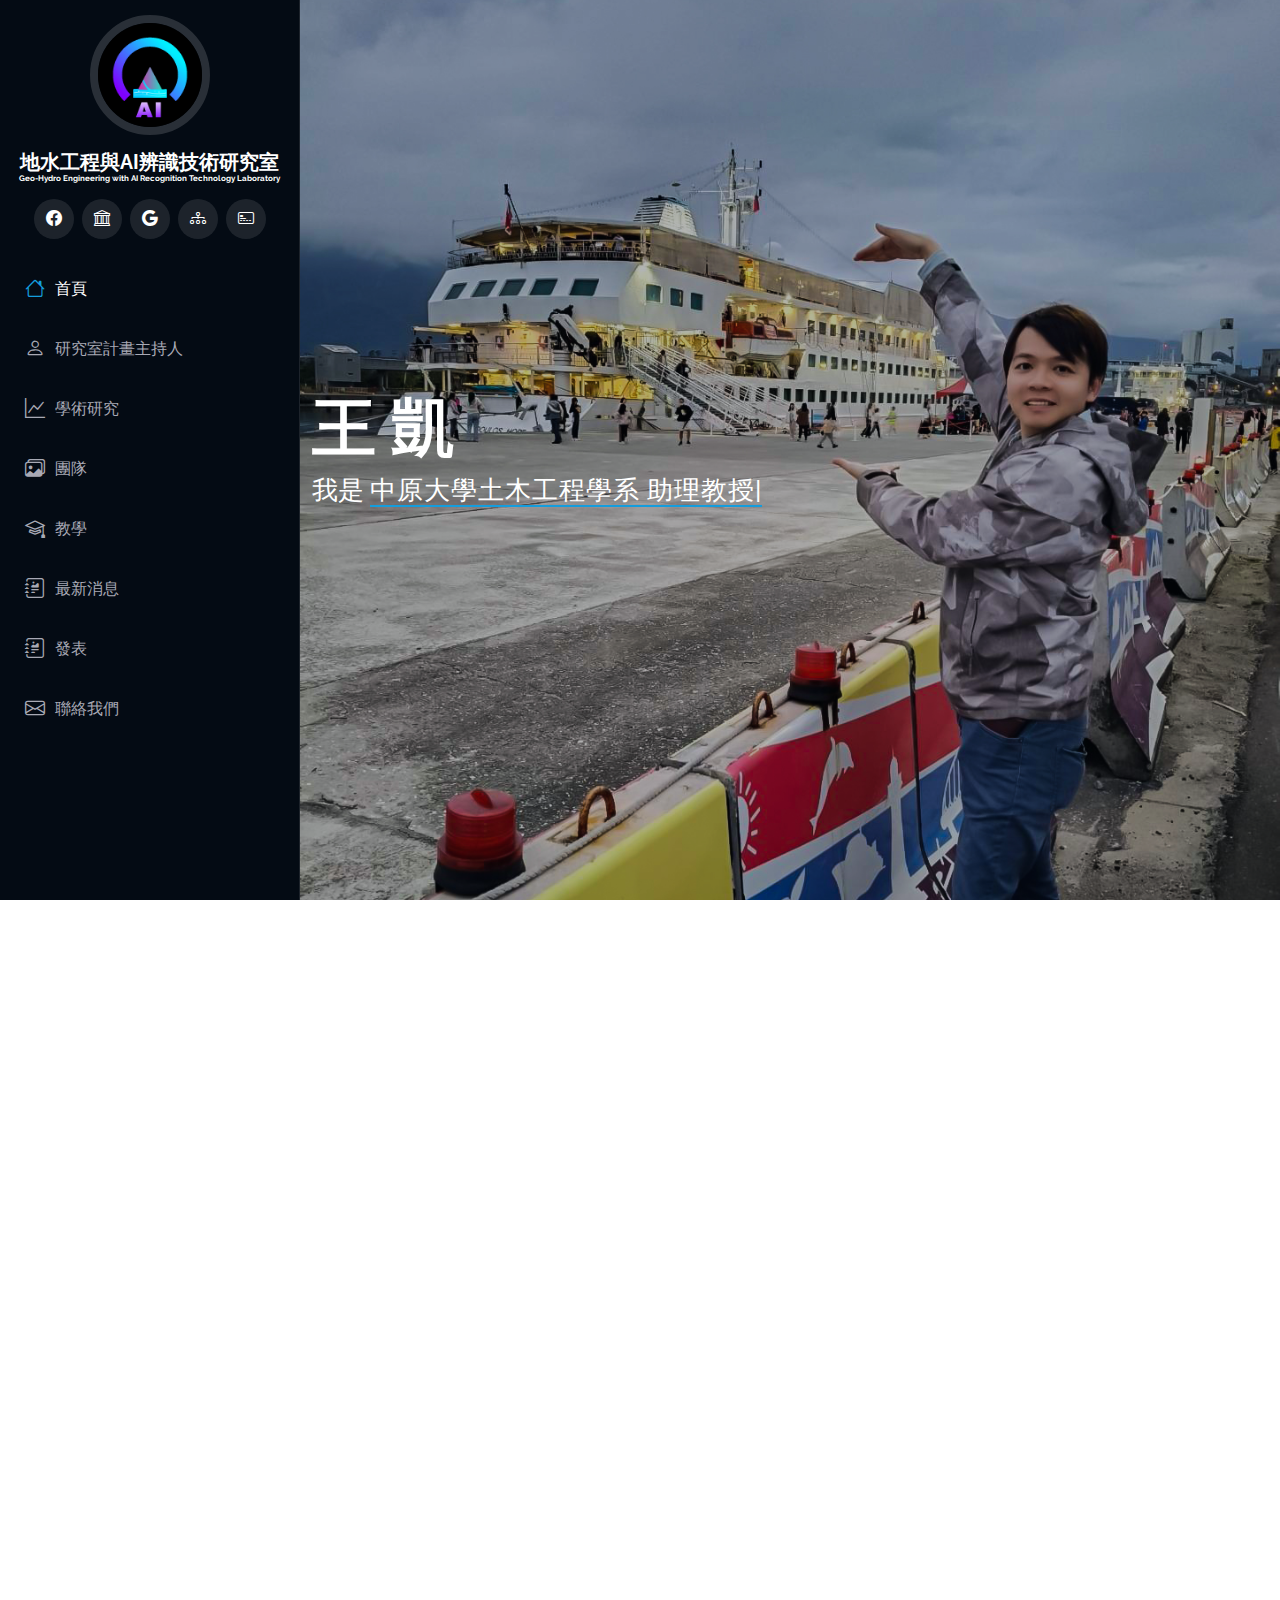
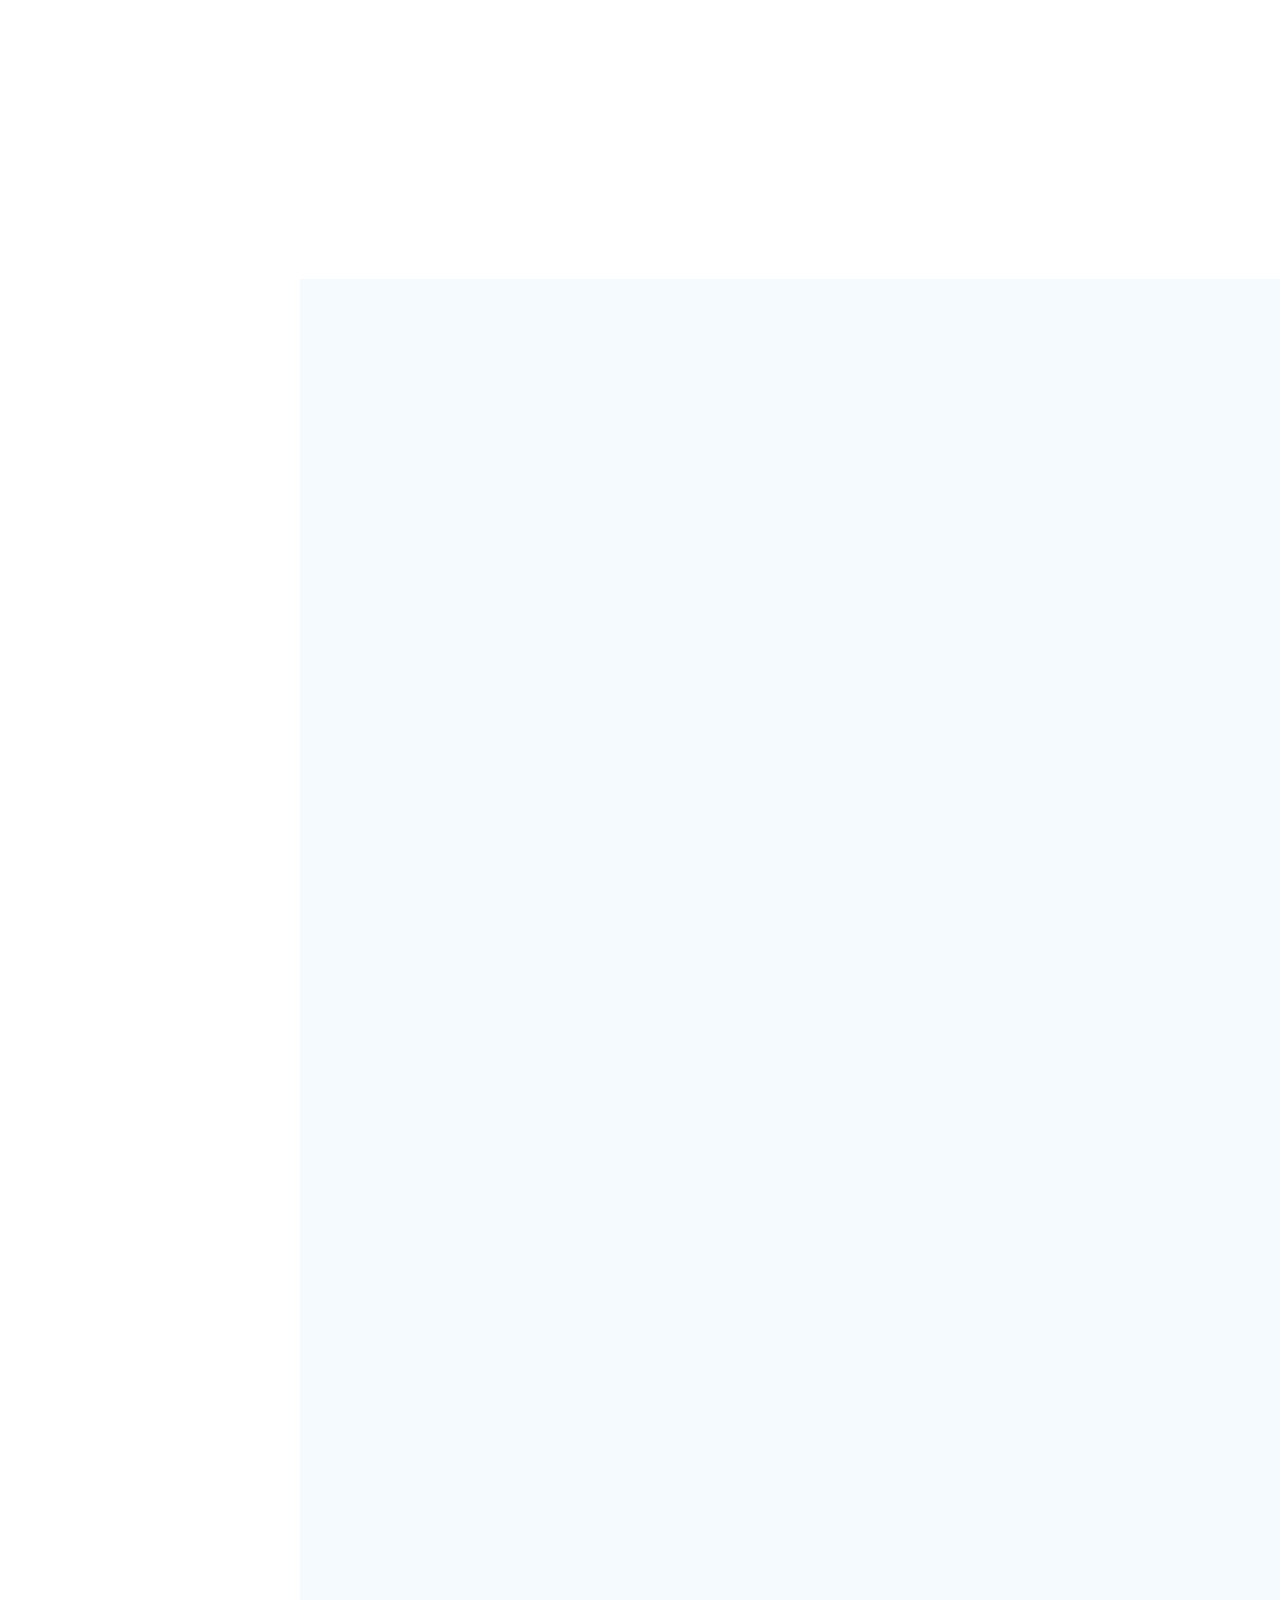
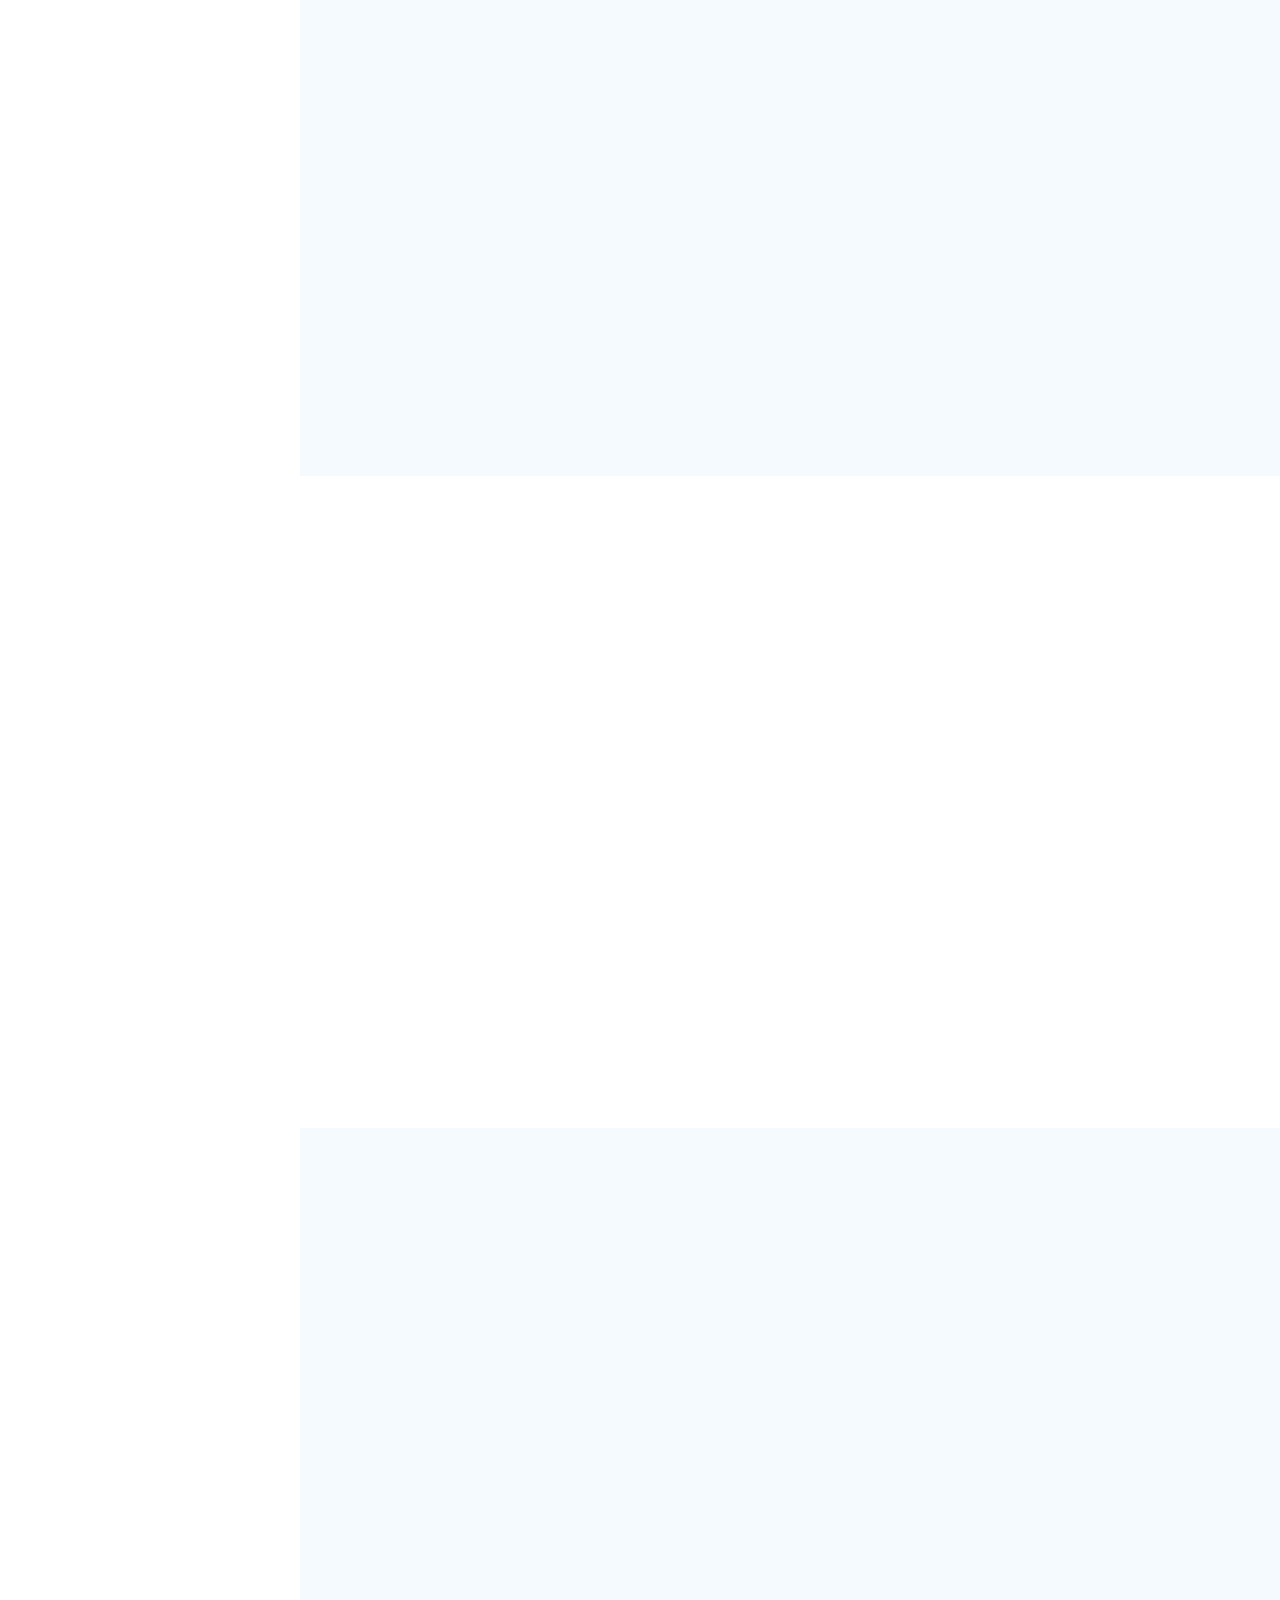
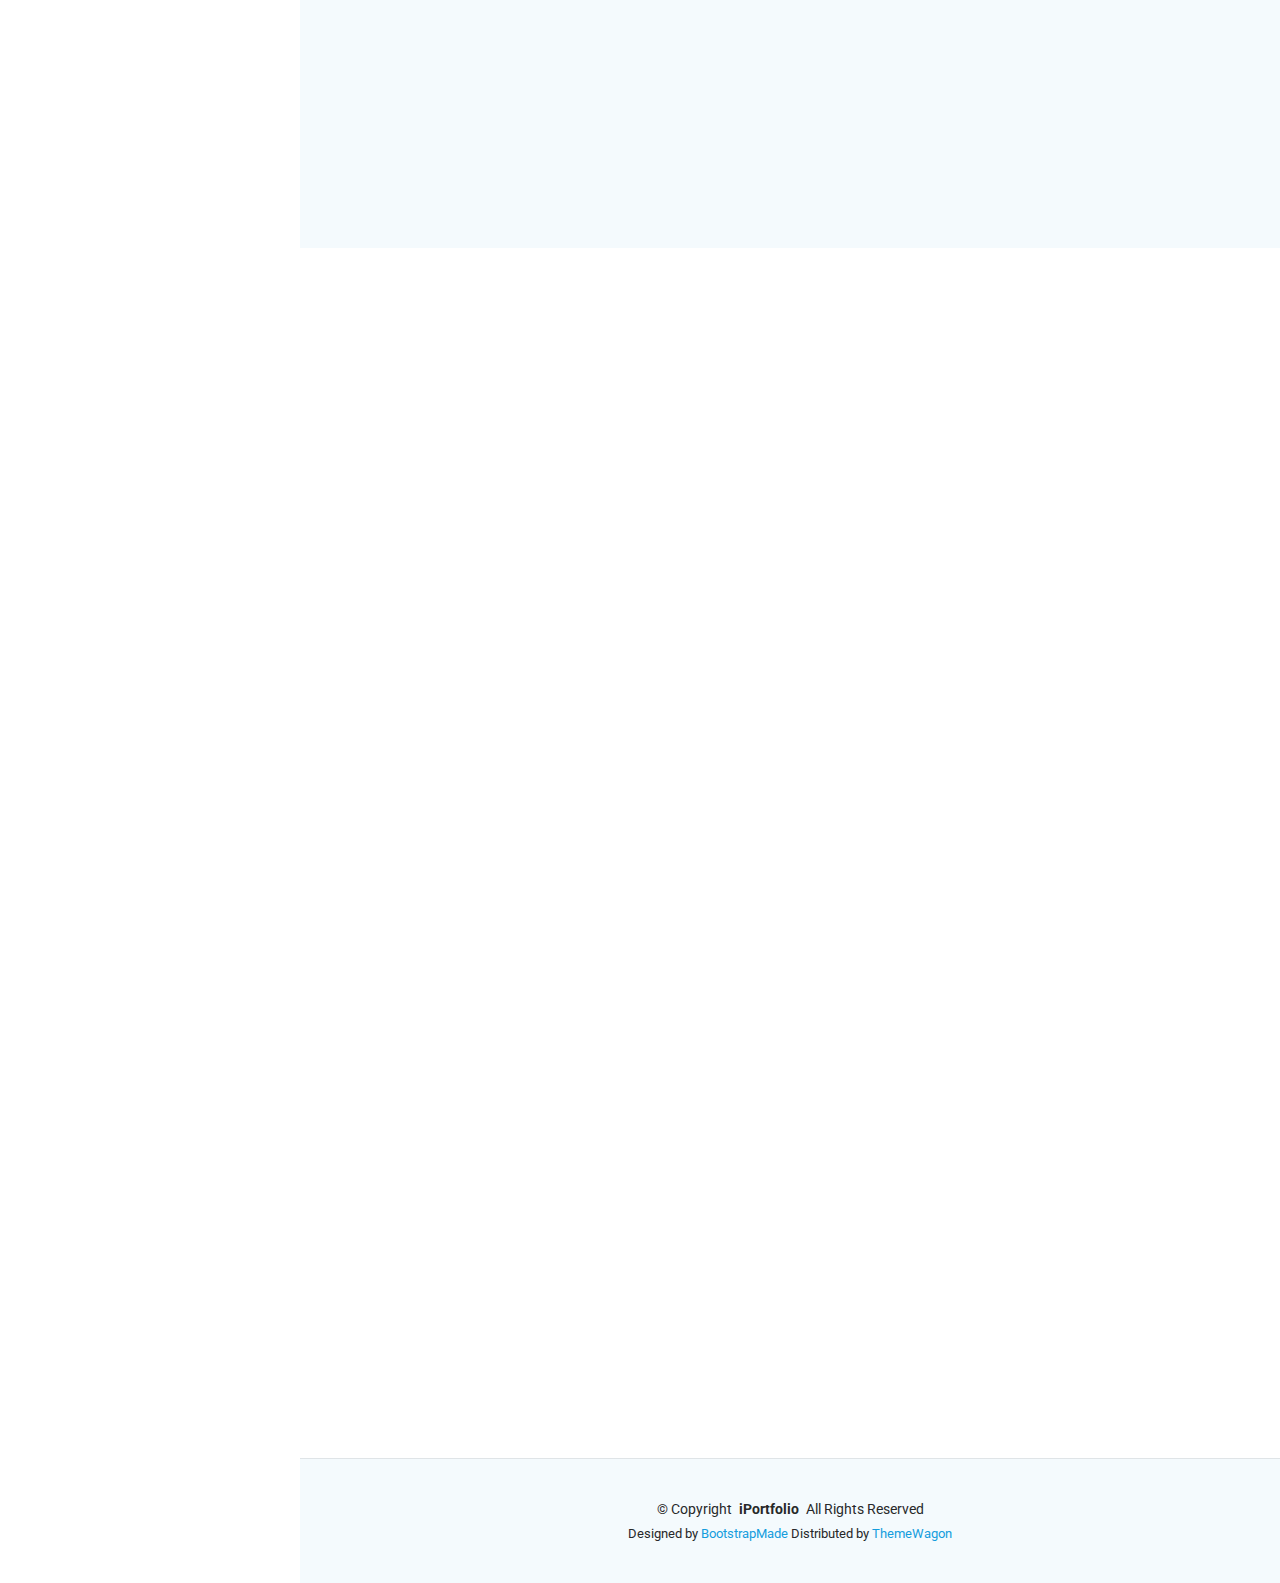
<file: index.html>
<!DOCTYPE html>
<html lang="en">

<head>
  <meta charset="utf-8">
  <meta content="width=device-width, initial-scale=1.0" name="viewport">
  <title>王凱 教授研究室-中原大學土木工程學系</title>
     <!-- 基本 Meta 標籤 -->
     <meta name="description" content="地水工程與人工智慧辨識技術研究室 Geo-Hydro Engineering with AI Recognition Technology Laboratory">
     <meta name="keywords" content="人工智慧,大地工程與水利工程,王凱,AI,中原大學,AI辨識技術,土木工程">
     <meta name="author" content="王凱 助理教授">

    <!-- Open Graph 標籤 (用於社交媒體分享) -->
    <meta property="og:title" content="王凱 教授研究室-中原大學土木工程學系">
    <meta property="og:description" content="地水工程與人工智慧辨識技術研究室 Geo-Hydro Engineering with AI Recognition Technology Laboratory">
    <meta property="og:image" content="assets/img/地水Logo.jpg">
    <meta property="og:url" content="https://1986kaiwang.github.io/cycu/">
    <meta property="og:type" content="website">
  
  <!-- Favicons -->
  <link href="assets/img/favicon.png" rel="icon">
  <link href="assets/img/apple-touch-icon.png" rel="apple-touch-icon">
  <link rel="icon" href="favicon.png">
  
  <!-- Fonts -->
  <link href="https://fonts.googleapis.com" rel="preconnect">
  <link href="https://fonts.gstatic.com" rel="preconnect" crossorigin>
  <link href="https://fonts.googleapis.com/css2?family=Roboto:ital,wght@0,100;0,300;0,400;0,500;0,700;0,900;1,100;1,300;1,400;1,500;1,700;1,900&family=Poppins:ital,wght@0,100;0,200;0,300;0,400;0,500;0,600;0,700;0,800;0,900;1,100;1,200;1,300;1,400;1,500;1,600;1,700;1,800;1,900&family=Raleway:ital,wght@0,100;0,200;0,300;0,400;0,500;0,600;0,700;0,800;0,900;1,100;1,200;1,300;1,400;1,500;1,600;1,700;1,800;1,900&display=swap" rel="stylesheet">

  <!-- Vendor CSS Files -->
  <link href="assets/vendor/bootstrap/css/bootstrap.min.css" rel="stylesheet">
  <link href="assets/vendor/bootstrap-icons/bootstrap-icons.css" rel="stylesheet">
  <link href="assets/vendor/aos/aos.css" rel="stylesheet">
  <link href="assets/vendor/glightbox/css/glightbox.min.css" rel="stylesheet">
  <link href="assets/vendor/swiper/swiper-bundle.min.css" rel="stylesheet">

  <!-- Main CSS File -->
  <link href="assets/css/main.css" rel="stylesheet">

  <!-- =======================================================
  * Template Name: iPortfolio
  * Template URL: https://bootstrapmade.com/iportfolio-bootstrap-portfolio-websites-template/
  * Updated: Jun 29 2024 with Bootstrap v5.3.3
  * Author: BootstrapMade.com
  * License: https://bootstrapmade.com/license/
  ======================================================== -->
</head>

<body class="index-page">

  <header id="header" class="header dark-background d-flex flex-column">
    <i class="header-toggle d-xl-none bi bi-list"></i>

    <div class="profile-img">
      <img src="assets/img/地水Logo-1.jpg" alt="" class="img-fluid rounded-circle">
    </div>

    <a href="index.html" class="logo d-flex align-items-center justify-content-center">
        <!-- Uncomment the line below if you also wish to use an image logo -->
        <!-- <img src="assets/img/logo.png" alt=""> -->
        <h1 class="sitename" style="margin: 0; padding: 0; text-align: center; width: 100%;">
          <span style="font-size: 20px; white-space: nowrap; display: block;">地水工程與AI辨識技術研究室</span>
          <span style="font-size: 8px; white-space: nowrap; display: block;">Geo-Hydro Engineering with AI Recognition Technology Laboratory</span>
        </h1>
      </a>
      
    <div class="social-links text-center">
        <a href="#" class="facebook" title="Facebook"><i class="bi bi-facebook"></i></a>
        <a href="#" class="university" title="中原大學"><i class="bi bi-bank"></i></a>
        <a href="#" class="google-scholar" title="Google Scholar"><i class="bi bi-google"></i></a>
        <a href="#" class="research-gate" title="Research Gate"><i class="bi bi-diagram-3"></i></a>
        <a href="#" class="orcid" title="ORCID"><i class="bi bi-credit-card-2-front"></i></a>
      </div>      
      
    <nav id="navmenu" class="navmenu">
        <ul>
          <li><a href="#Home" class="active"><i class="bi bi-house navicon"></i>首頁</a></li>
          <li><a href="#about"><i class="bi bi-person navicon"></i>研究室計畫主持人</a></li>
         <!-- <li><a href="#resume"><i class="bi bi-file-earmark-text navicon"></i> 關於我</a></li> -->
          <li><a href="#research"><i class="bi bi-graph-up navicon"></i> 學術研究</a></li>
          <li><a href="#team"><i class="bi bi-images navicon"></i> 團隊</a></li>
          <li><a href="#teaching"><i class="bi bi-mortarboard navicon"></i> 教學</a></li>
          <li><a href="#news"><i class="bi bi-journal-richtext navicon"></i> 最新消息</a></li>
          <li><a href="#publications"><i class="bi bi-journal-richtext navicon"></i> 發表</a></li>
          <!-- <li class="dropdown"><a href="#"><i class="bi bi-menu-button navicon"></i> <span>Dropdown</span> <i class="bi bi-chevron-down toggle-dropdown"></i></a>
          <ul>
            <li><a href="#">Dropdown 1</a></li>
            <li class="dropdown"><a href="#"><span>Deep Dropdown</span> <i class="bi bi-chevron-down toggle-dropdown"></i></a>
              <ul>
                <li><a href="#">Deep Dropdown 1</a></li>
                <li><a href="#">Deep Dropdown 2</a></li>
                <li><a href="#">Deep Dropdown 3</a></li>
                <li><a href="#">Deep Dropdown 4</a></li>
                <li><a href="#">Deep Dropdown 5</a></li>
              </ul>
            </li>
            <li><a href="#">Dropdown 2</a></li>
            <li><a href="#">Dropdown 3</a></li>
            <li><a href="#">Dropdown 4</a></li>
          </ul>
        </li>  -->
        <li><a href="#contact"><i class="bi bi-envelope navicon"></i> 聯絡我們</a></li>
      </ul>
    </nav>

  </header>

  <main class="main">

    <!-- Hero Section -->
    <section id="Home" class="hero section dark-background">

      <img src="assets/img/hero-bg.JPG" alt="" data-aos="fade-in" class="">

      <div class="container" data-aos="fade-up" data-aos-delay="100">
       <!-- <h2>Kai Wang</h2>
        <p>I'm <span class="typed" data-typed-items="a Professor from Civil Engineering, Sensor Developer, a researcher in geotechnical and hydraulic engineering">a Professor from Civil Engineering</span><span class="typed-cursor typed-cursor--blink" aria-hidden="true"></span><span class="typed-cursor typed-cursor--blink" aria-hidden="true"></span></p>
      </div>-->

    <h2>王 凱</h2>
    <p>我是 <span class="typed" data-typed-items="中原大學土木工程學系 助理教授, 一名大地與水利工程師, 一名從事AI辨識技術應用於工程問題上的研究學者">中原大學土木工程學系教授</span><span class="typed-cursor typed-cursor--blink" aria-hidden="true"></span><span class="typed-cursor typed-cursor--blink" aria-hidden="true"></span></p>
  </div> 



</section><!-- /Hero Section -->

<!-- About Section -->
<section id="about" class="about section">

  <!-- Section Title -->
  <div class="container section-title" data-aos="fade-up">
    <h2>王凱 研究室計畫主持人</h2>
    <p>中原大學土木工程學系</p>
    <p>我是一位專注於水利工程與大地工程跨領域研究學者，目前致力於結合創新監測技術、數值模擬與人工智慧AI應用於土木工程相關研究，為當代工程技術問題提供解決方案。</p>
  </div><!-- End Section Title -->

  <div class="container" data-aos="fade-up" data-aos-delay="100">

    <div class="row gy-4 justify-content-center">
      <div class="col-lg-4">
        <img src="assets/img/my-profile-img.jpg" class="img-fluid rounded" alt="王凱助理教授">
      </div>
      <div class="col-lg-8 content">
        <h2>大地工程與水利工程專家 | 人工智慧應用研究學者</h2>
        <p class="fst-italic py-3">
          專注於橋墩沖刷監測、結構健康監測與人工智慧在土木工程領域的創新應用，致力於解決工程實務問題並培育新一代土木工程專業人才。
        </p>
        <div class="row">
          <div class="col-lg-6">
            <ul>
              <li><i class="bi bi-chevron-right"></i> <strong>學歷:</strong> <span>國立陽明交通大學土木工程博士</span></li>
              <li><i class="bi bi-chevron-right"></i> <strong>網站:</strong> <span>https://1986kaiwang.github.io/cycu/</span></li>
              <li><i class="bi bi-chevron-right"></i> <strong>電話:</strong> <span>+886-3-265-4229</span></li>
              <li><i class="bi bi-chevron-right"></i> <strong>辦公室:</strong> <span>中原大學土木工程學系 土木館508室</span></li>
            </ul>
          </div>
          <div class="col-lg-6">
            <ul>
              <li><i class="bi bi-chevron-right"></i> <strong>專長:</strong> <span>大地工程、水利工程</span></li>
              <li><i class="bi bi-chevron-right"></i> <strong>職稱:</strong> <span>助理教授</span></li>
              <li><i class="bi bi-chevron-right"></i> <strong>電子郵件:</strong> <span>kaiwang@cycu.edu.tw</span></li>
              <li><i class="bi bi-chevron-right"></i> <strong>加入研究:</strong> <span>實驗室提供獎學金於碩博士班學生 歡迎洽詢</span></li>
            </ul>
          </div>
        </div>
        <p class="py-3">
          本人於2019年取得國立陽明交通大學土木工程博士學位，論文題目為「改良式時域反射法於橋墩沖刷監測之應用」。曾任國立陽明交通大學土木工程學系博士後研究員，由國家科學委員會延攬，主導整合自動監測技術、數據評估、河道動床模擬與水工實驗研究等。現任中原大學土木工程學系助理教授，專注於機器學習與自動預測技術研究於大地及水利工程之應用，致力於培育具備跨領域視野的土木工程人才。
        </p>
      </div>
    </div>

  </div>

</section><!-- /About Section -->

<!-- Stats Section -->
<section id="stats" class="stats section">

  <div class="container" data-aos="fade-up" data-aos-delay="100">

    <div class="row gy-4">

      <div class="col-lg-3 col-md-6">
        <div class="stats-item">
          <i class="bi bi-journal-richtext"></i>
          <span data-purecounter-start="0" data-purecounter-end="15" data-purecounter-duration="1" class="purecounter"></span>
          <p><strong>學術論文</strong> <span>期刊與會議論文發表</span></p>
        </div>
      </div><!-- End Stats Item -->

      <div class="col-lg-3 col-md-6">
        <div class="stats-item">
          <i class="bi bi-award"></i>
          <span data-purecounter-start="0" data-purecounter-end="1" data-purecounter-duration="1" class="purecounter"></span>
          <p><strong>研究計畫</strong> <span>國科會與產學合作專案</span></p>
        </div>
      </div><!-- End Stats Item -->

      <div class="col-lg-3 col-md-6">
        <div class="stats-item">
          <i class="bi bi-mortarboard"></i>
          <span data-purecounter-start="0" data-purecounter-end="5" data-purecounter-duration="1" class="purecounter"></span>
          <p><strong>指導學生</strong> <span>碩博士與專題研究生</span></p>
        </div>
      </div><!-- End Stats Item -->

      <div class="col-lg-3 col-md-6">
        <div class="stats-item">
          <i class="bi bi-building"></i>
          <span data-purecounter-start="0" data-purecounter-end="0" data-purecounter-duration="1" class="purecounter"></span>
          <p><strong>合作機構</strong> <span>學研單位與產業合作</span></p>
        </div>
      </div><!-- End Stats Item -->

    </div>

  </div>
<!-- Resume Section -->
<section id="個人學經歷" class="resume section">

  <!-- Section Title -->
  <div class="container section-title" data-aos="fade-up">
    <h2>Resume</h2>
    <p>Magnam dolores commodi suscipit. Necessitatibus eius consequatur ex aliquid fuga eum quidem. Sit sint consectetur velit. Quisquam quos quisquam cupiditate. Et nemo qui impedit suscipit alias ea. Quia fugiat sit in iste officiis commodi quidem hic quas.</p>
  </div><!-- End Section Title -->

  <div class="container">

    <div class="row">

      <div class="col-lg-6" data-aos="fade-up" data-aos-delay="100">
        <h3 class="resume-title">Sumary</h3>

        <div class="resume-item pb-0">
          <h4>Brandon Johnson</h4>
          <p><em>Innovative and deadline-driven Graphic Designer with 3+ years of experience designing and developing user-centered digital/print marketing material from initial concept to final, polished deliverable.</em></p>
          <ul>
            <li>Portland par 127,Orlando, FL</li>
            <li>(123) 456-7891</li>
            <li>alice.barkley@example.com</li>
          </ul>
        </div><!-- Edn Resume Item -->

        <h3 class="resume-title">Education</h3>
        <div class="resume-item">
          <h4>Master of Fine Arts &amp; Graphic Design</h4>
          <h5>2015 - 2016</h5>
          <p><em>Rochester Institute of Technology, Rochester, NY</em></p>
          <p>Qui deserunt veniam. Et sed aliquam labore tempore sed quisquam iusto autem sit. Ea vero voluptatum qui ut dignissimos deleniti nerada porti sand markend</p>
        </div><!-- Edn Resume Item -->

        <div class="resume-item">
          <h4>Bachelor of Fine Arts &amp; Graphic Design</h4>
          <h5>2010 - 2014</h5>
          <p><em>Rochester Institute of Technology, Rochester, NY</em></p>
          <p>Quia nobis sequi est occaecati aut. Repudiandae et iusto quae reiciendis et quis Eius vel ratione eius unde vitae rerum voluptates asperiores voluptatem Earum molestiae consequatur neque etlon sader mart dila</p>
        </div><!-- Edn Resume Item -->

      </div>

      <div class="col-lg-6" data-aos="fade-up" data-aos-delay="200">
        <h3 class="resume-title">Professional Experience</h3>
        <div class="resume-item">
          <h4>Senior graphic design specialist</h4>
          <h5>2019 - Present</h5>
          <p><em>Experion, New York, NY </em></p>
          <ul>
            <li>Lead in the design, development, and implementation of the graphic, layout, and production communication materials</li>
            <li>Delegate tasks to the 7 members of the design team and provide counsel on all aspects of the project. </li>
            <li>Supervise the assessment of all graphic materials in order to ensure quality and accuracy of the design</li>
            <li>Oversee the efficient use of production project budgets ranging from $2,000 - $25,000</li>
          </ul>
        </div><!-- Edn Resume Item -->

        <div class="resume-item">
          <h4>Graphic design specialist</h4>
          <h5>2017 - 2018</h5>
          <p><em>Stepping Stone Advertising, New York, NY</em></p>
          <ul>
            <li>Developed numerous marketing programs (logos, brochures,infographics, presentations, and advertisements).</li>
            <li>Managed up to 5 projects or tasks at a given time while under pressure</li>
            <li>Recommended and consulted with clients on the most appropriate graphic design</li>
            <li>Created 4+ design presentations and proposals a month for clients and account managers</li>
          </ul>
        </div><!-- Edn Resume Item -->

      </div>

    </div>

  </div>

</section><!-- /Resume Section -->

</section><!-- /Research Section -->

<!-- Research Section -->
<section id="research" class="research section">

  <!-- Section Title -->
  <div class="container section-title" data-aos="fade-up">
    <h2>學術研究</h2>
    <p>Magnam dolores commodi suscipit. Necessitatibus eius consequatur ex aliquid fuga eum quidem. Sit sint consectetur velit. Quisquam quos quisquam cupiditate. Et nemo qui impedit suscipit alias ea. Quia fugiat sit in iste officiis commodi quidem hic quas.</p>
  </div><!-- End Section Title -->

</div>
</section><!-- /Services Section -->


</section><!-- /Stats Section -->

<!-- Skills Section -->
<section id="skills" class="skills section light-background">

  <!-- Section Title -->
  <div class="container section-title" data-aos="fade-up">
    <h2>專業技能</h2>
    <p>跨領域研究與教學專長，結合大地工程、水利工程與人工智慧應用</p>
  </div><!-- End Section Title -->

  <div class="container" data-aos="fade-up" data-aos-delay="100">

    <div class="row skills-content skills-animation">

      <div class="col-lg-6">

        <div class="progress">
          <span class="skill"><span>水利工程與沖刷監測</span> <i class="val">95%</i></span>
          <div class="progress-bar-wrap">
            <div class="progress-bar" role="progressbar" aria-valuenow="95" aria-valuemin="0" aria-valuemax="100"></div>
          </div>
        </div><!-- End Skills Item -->

        <div class="progress">
          <span class="skill"><span>大地工程與樁基礎分析</span> <i class="val">90%</i></span>
          <div class="progress-bar-wrap">
            <div class="progress-bar" role="progressbar" aria-valuenow="90" aria-valuemin="0" aria-valuemax="100"></div>
          </div>
        </div><!-- End Skills Item -->

        <div class="progress">
          <span class="skill"><span>感測器開發與訊號分析</span> <i class="val">85%</i></span>
          <div class="progress-bar-wrap">
            <div class="progress-bar" role="progressbar" aria-valuenow="85" aria-valuemin="0" aria-valuemax="100"></div>
          </div>
        </div><!-- End Skills Item -->

      </div>

      <div class="col-lg-6">

        <div class="progress">
          <span class="skill"><span>CFD數值模擬與應用</span> <i class="val">80%</i></span>
          <div class="progress-bar-wrap">
            <div class="progress-bar" role="progressbar" aria-valuenow="80" aria-valuemin="0" aria-valuemax="100"></div>
          </div>
        </div><!-- End Skills Item -->

        <div class="progress">
          <span class="skill"><span>人工智慧與機器學習</span> <i class="val">85%</i></span>
          <div class="progress-bar-wrap">
            <div class="progress-bar" role="progressbar" aria-valuenow="85" aria-valuemin="0" aria-valuemax="100"></div>
          </div>
        </div><!-- End Skills Item -->

        <div class="progress">
          <span class="skill"><span>災害風險評估與管理</span> <i class="val">75%</i></span>
          <div class="progress-bar-wrap">
            <div class="progress-bar" role="progressbar" aria-valuenow="75" aria-valuemin="0" aria-valuemax="100"></div>
          </div>
        </div><!-- End Skills Item -->

      </div>

    </div>

  </div>

</section><!-- /Skills Section -->


    <!-- Portfolio Section -->
    <section id="team" class="portfolio section light-background">

      <!-- Section Title -->
      <div class="container section-title" data-aos="fade-up">
        <h2>團隊</h2>
        <p>Magnam dolores commodi suscipit. Necessitatibus eius consequatur ex aliquid fuga eum quidem. Sit sint consectetur velit. Quisquam quos quisquam cupiditate. Et nemo qui impedit suscipit alias ea. Quia fugiat sit in iste officiis commodi quidem hic quas.</p>
      </div><!-- End Section Title -->

      <div class="container">

        <div class="isotope-layout" data-default-filter="*" data-layout="masonry" data-sort="original-order">

          <ul class="portfolio-filters isotope-filters" data-aos="fade-up" data-aos-delay="100">
            <li data-filter="*" class="filter-active">All</li>
            <li data-filter=".filter-app">App</li>
            <li data-filter=".filter-product">Product</li>
            <li data-filter=".filter-branding">Branding</li>
            <li data-filter=".filter-books">Books</li>
          </ul><!-- End Portfolio Filters -->

          <div class="row gy-4 isotope-container" data-aos="fade-up" data-aos-delay="200">

            <div class="col-lg-4 col-md-6 portfolio-item isotope-item filter-app">
              <div class="portfolio-content h-100">
                <img src="assets/img/portfolio/app-1.jpg" class="img-fluid" alt="">
                <div class="portfolio-info">
                  <h4>App 1</h4>
                  <p>Lorem ipsum, dolor sit amet consectetur</p>
                  <a href="assets/img/portfolio/app-1.jpg" title="App 1" data-gallery="portfolio-gallery-app" class="glightbox preview-link"><i class="bi bi-zoom-in"></i></a>
                  <a href="portfolio-details.html" title="More Details" class="details-link"><i class="bi bi-link-45deg"></i></a>
                </div>
              </div>
            </div><!-- End Portfolio Item -->

            <div class="col-lg-4 col-md-6 portfolio-item isotope-item filter-product">
              <div class="portfolio-content h-100">
                <img src="assets/img/portfolio/product-1.jpg" class="img-fluid" alt="">
                <div class="portfolio-info">
                  <h4>Product 1</h4>
                  <p>Lorem ipsum, dolor sit amet consectetur</p>
                  <a href="assets/img/portfolio/product-1.jpg" title="Product 1" data-gallery="portfolio-gallery-product" class="glightbox preview-link"><i class="bi bi-zoom-in"></i></a>
                  <a href="portfolio-details.html" title="More Details" class="details-link"><i class="bi bi-link-45deg"></i></a>
                </div>
              </div>
            </div><!-- End Portfolio Item -->

            <div class="col-lg-4 col-md-6 portfolio-item isotope-item filter-branding">
              <div class="portfolio-content h-100">
                <img src="assets/img/portfolio/branding-1.jpg" class="img-fluid" alt="">
                <div class="portfolio-info">
                  <h4>Branding 1</h4>
                  <p>Lorem ipsum, dolor sit amet consectetur</p>
                  <a href="assets/img/portfolio/branding-1.jpg" title="Branding 1" data-gallery="portfolio-gallery-branding" class="glightbox preview-link"><i class="bi bi-zoom-in"></i></a>
                  <a href="portfolio-details.html" title="More Details" class="details-link"><i class="bi bi-link-45deg"></i></a>
                </div>
              </div>
            </div><!-- End Portfolio Item -->

            <div class="col-lg-4 col-md-6 portfolio-item isotope-item filter-books">
              <div class="portfolio-content h-100">
                <img src="assets/img/portfolio/books-1.jpg" class="img-fluid" alt="">
                <div class="portfolio-info">
                  <h4>Books 1</h4>
                  <p>Lorem ipsum, dolor sit amet consectetur</p>
                  <a href="assets/img/portfolio/books-1.jpg" title="Branding 1" data-gallery="portfolio-gallery-book" class="glightbox preview-link"><i class="bi bi-zoom-in"></i></a>
                  <a href="portfolio-details.html" title="More Details" class="details-link"><i class="bi bi-link-45deg"></i></a>
                </div>
              </div>
            </div><!-- End Portfolio Item -->

            <div class="col-lg-4 col-md-6 portfolio-item isotope-item filter-app">
              <div class="portfolio-content h-100">
                <img src="assets/img/portfolio/app-2.jpg" class="img-fluid" alt="">
                <div class="portfolio-info">
                  <h4>App 2</h4>
                  <p>Lorem ipsum, dolor sit amet consectetur</p>
                  <a href="assets/img/portfolio/app-2.jpg" title="App 2" data-gallery="portfolio-gallery-app" class="glightbox preview-link"><i class="bi bi-zoom-in"></i></a>
                  <a href="portfolio-details.html" title="More Details" class="details-link"><i class="bi bi-link-45deg"></i></a>
                </div>
              </div>
            </div><!-- End Portfolio Item -->

            <div class="col-lg-4 col-md-6 portfolio-item isotope-item filter-product">
              <div class="portfolio-content h-100">
                <img src="assets/img/portfolio/product-2.jpg" class="img-fluid" alt="">
                <div class="portfolio-info">
                  <h4>Product 2</h4>
                  <p>Lorem ipsum, dolor sit amet consectetur</p>
                  <a href="assets/img/portfolio/product-2.jpg" title="Product 2" data-gallery="portfolio-gallery-product" class="glightbox preview-link"><i class="bi bi-zoom-in"></i></a>
                  <a href="portfolio-details.html" title="More Details" class="details-link"><i class="bi bi-link-45deg"></i></a>
                </div>
              </div>
            </div><!-- End Portfolio Item -->

            <div class="col-lg-4 col-md-6 portfolio-item isotope-item filter-branding">
              <div class="portfolio-content h-100">
                <img src="assets/img/portfolio/branding-2.jpg" class="img-fluid" alt="">
                <div class="portfolio-info">
                  <h4>Branding 2</h4>
                  <p>Lorem ipsum, dolor sit amet consectetur</p>
                  <a href="assets/img/portfolio/branding-2.jpg" title="Branding 2" data-gallery="portfolio-gallery-branding" class="glightbox preview-link"><i class="bi bi-zoom-in"></i></a>
                  <a href="portfolio-details.html" title="More Details" class="details-link"><i class="bi bi-link-45deg"></i></a>
                </div>
              </div>
            </div><!-- End Portfolio Item -->

            <div class="col-lg-4 col-md-6 portfolio-item isotope-item filter-books">
              <div class="portfolio-content h-100">
                <img src="assets/img/portfolio/books-2.jpg" class="img-fluid" alt="">
                <div class="portfolio-info">
                  <h4>Books 2</h4>
                  <p>Lorem ipsum, dolor sit amet consectetur</p>
                  <a href="assets/img/portfolio/books-2.jpg" title="Branding 2" data-gallery="portfolio-gallery-book" class="glightbox preview-link"><i class="bi bi-zoom-in"></i></a>
                  <a href="portfolio-details.html" title="More Details" class="details-link"><i class="bi bi-link-45deg"></i></a>
                </div>
              </div>
            </div><!-- End Portfolio Item -->

            <div class="col-lg-4 col-md-6 portfolio-item isotope-item filter-app">
              <div class="portfolio-content h-100">
                <img src="assets/img/portfolio/app-3.jpg" class="img-fluid" alt="">
                <div class="portfolio-info">
                  <h4>App 3</h4>
                  <p>Lorem ipsum, dolor sit amet consectetur</p>
                  <a href="assets/img/portfolio/app-3.jpg" title="App 3" data-gallery="portfolio-gallery-app" class="glightbox preview-link"><i class="bi bi-zoom-in"></i></a>
                  <a href="portfolio-details.html" title="More Details" class="details-link"><i class="bi bi-link-45deg"></i></a>
                </div>
              </div>
            </div><!-- End Portfolio Item -->

            <div class="col-lg-4 col-md-6 portfolio-item isotope-item filter-product">
              <div class="portfolio-content h-100">
                <img src="assets/img/portfolio/product-3.jpg" class="img-fluid" alt="">
                <div class="portfolio-info">
                  <h4>Product 3</h4>
                  <p>Lorem ipsum, dolor sit amet consectetur</p>
                  <a href="assets/img/portfolio/product-3.jpg" title="Product 3" data-gallery="portfolio-gallery-product" class="glightbox preview-link"><i class="bi bi-zoom-in"></i></a>
                  <a href="portfolio-details.html" title="More Details" class="details-link"><i class="bi bi-link-45deg"></i></a>
                </div>
              </div>
            </div><!-- End Portfolio Item -->

            <div class="col-lg-4 col-md-6 portfolio-item isotope-item filter-branding">
              <div class="portfolio-content h-100">
                <img src="assets/img/portfolio/branding-3.jpg" class="img-fluid" alt="">
                <div class="portfolio-info">
                  <h4>Branding 3</h4>
                  <p>Lorem ipsum, dolor sit amet consectetur</p>
                  <a href="assets/img/portfolio/branding-3.jpg" title="Branding 2" data-gallery="portfolio-gallery-branding" class="glightbox preview-link"><i class="bi bi-zoom-in"></i></a>
                  <a href="portfolio-details.html" title="More Details" class="details-link"><i class="bi bi-link-45deg"></i></a>
                </div>
              </div>
            </div><!-- End Portfolio Item -->

            <div class="col-lg-4 col-md-6 portfolio-item isotope-item filter-books">
              <div class="portfolio-content h-100">
                <img src="assets/img/portfolio/books-3.jpg" class="img-fluid" alt="">
                <div class="portfolio-info">
                  <h4>Books 3</h4>
                  <p>Lorem ipsum, dolor sit amet consectetur</p>
                  <a href="assets/img/portfolio/books-3.jpg" title="Branding 3" data-gallery="portfolio-gallery-book" class="glightbox preview-link"><i class="bi bi-zoom-in"></i></a>
                  <a href="portfolio-details.html" title="More Details" class="details-link"><i class="bi bi-link-45deg"></i></a>
                </div>
              </div>
            </div><!-- End Portfolio Item -->

          </div><!-- End Portfolio Container -->

        </div>

      </div>

    </section><!-- /Portfolio Section -->

    <!-- Services Section -->
    <section id="teaching" class="services section">

      <!-- Section Title -->
      <div class="container section-title" data-aos="fade-up">
        <h2>教學</h2>
        <p>Magnam dolores commodi suscipit. Necessitatibus eius consequatur ex aliquid fuga eum quidem. Sit sint consectetur velit. Quisquam quos quisquam cupiditate. Et nemo qui impedit suscipit alias ea. Quia fugiat sit in iste officiis commodi quidem hic quas.</p>
      </div><!-- End Section Title -->

      <div class="container">

        <div class="row gy-4">

          <div class="col-lg-4 col-md-6 service-item d-flex" data-aos="fade-up" data-aos-delay="100">
            <div class="icon flex-shrink-0"><i class="bi bi-briefcase"></i></div>
            <div>
              <h4 class="title"><a href="service-details.html" class="stretched-link">Lorem Ipsum</a></h4>
              <p class="description1">Voluptatum deleniti atque corrupti quos dolores et quas molestias excepturi sint occaecati cupiditate non provident</p>
            </div>
          </div>
          <!-- End Service Item -->

          <div class="col-lg-4 col-md-6 service-item d-flex" data-aos="fade-up" data-aos-delay="200">
            <div class="icon flex-shrink-0"><i class="bi bi-card-checklist"></i></div>
            <div>
              <h4 class="title"><a href="service-details.html" class="stretched-link">Dolor Sitema</a></h4>
              <p class="description1">Minim veniam, quis nostrud exercitation ullamco laboris nisi ut aliquip ex ea commodo consequat tarad limino ata</p>
            </div>
          </div><!-- End Service Item -->

          <div class="col-lg-4 col-md-6 service-item d-flex" data-aos="fade-up" data-aos-delay="300">
            <div class="icon flex-shrink-0"><i class="bi bi-bar-chart"></i></div>
            <div>
              <h4 class="title"><a href="service-details.html" class="stretched-link">Sed ut perspiciatis</a></h4>
              <p class="description1">Duis aute irure dolor in reprehenderit in voluptate velit esse cillum dolore eu fugiat nulla pariatur</p>
            </div>
          </div><!-- End Service Item -->

          <div class="col-lg-4 col-md-6 service-item d-flex" data-aos="fade-up" data-aos-delay="400">
            <div class="icon flex-shrink-0"><i class="bi bi-binoculars"></i></div>
            <div>
              <h4 class="title"><a href="service-details.html" class="stretched-link">Magni Dolores</a></h4>
              <p class="description1">Excepteur sint occaecat cupidatat non proident, sunt in culpa qui officia deserunt mollit anim id est laborum</p>
            </div>
          </div><!-- End Service Item -->

          <div class="col-lg-4 col-md-6 service-item d-flex" data-aos="fade-up" data-aos-delay="500">
            <div class="icon flex-shrink-0"><i class="bi bi-brightness-high"></i></div>
            <div>
              <h4 class="title"><a href="service-details.html" class="stretched-link">Nemo Enim</a></h4>
              <p class="description1">At vero eos et accusamus et iusto odio dignissimos ducimus qui blanditiis praesentium voluptatum deleniti atque</p>
            </div>
          </div><!-- End Service Item -->

          <div class="col-lg-4 col-md-6 service-item d-flex" data-aos="fade-up" data-aos-delay="600">
            <div class="icon flex-shrink-0"><i class="bi bi-calendar4-week"></i></div>
            <div>
              <h4 class="title"><a href="service-details.html" class="stretched-link">Eiusmod Tempor</a></h4>
              <p class="description1">地水工程與人工智慧辨識技術研究室 Geo-Hydro Engineering with AI Recognition Technology Laboratory</p>
            </div>
          </div><!-- End Service Item -->

        </div>

      </div>

    </section><!-- /Services Section -->

    <!-- Testimonials Section -->
    <section id="news" class="testimonials section light-background">

      <!-- Section Title -->
      <div class="container section-title" data-aos="fade-up">
        <h2>最新消息</h2>
        <p>Necessitatibus eius consequatur ex aliquid fuga eum quidem sint consectetur velit</p>
      </div><!-- End Section Title -->

      <div class="container" data-aos="fade-up" data-aos-delay="100">

        <div class="swiper init-swiper">
          <script type="application/json" class="swiper-config">
            {
              "loop": true,
              "speed": 600,
              "autoplay": {
                "delay": 5000
              },
              "slidesPerView": "auto",
              "pagination": {
                "el": ".swiper-pagination",
                "type": "bullets",
                "clickable": true
              },
              "breakpoints": {
                "320": {
                  "slidesPerView": 1,
                  "spaceBetween": 40
                },
                "1200": {
                  "slidesPerView": 3,
                  "spaceBetween": 1
                }
              }
            }
          </script>
          <div class="swiper-wrapper">

            <div class="swiper-slide">
              <div class="testimonial-item">
                <p>
                  <i class="bi bi-quote quote-icon-left"></i>
                  <span>Proin iaculis purus consequat sem cure digni ssim donec porttitora entum suscipit rhoncus. Accusantium quam, ultricies eget id, aliquam eget nibh et. Maecen aliquam, risus at semper.</span>
                  <i class="bi bi-quote quote-icon-right"></i>
                </p>
                <img src="assets/img/testimonials/testimonials-1.jpg" class="testimonial-img" alt="">
                <h3>Saul Goodman</h3>
                <h4>Ceo &amp; Founder</h4>
              </div>
            </div><!-- End testimonial item -->

            <div class="swiper-slide">
              <div class="testimonial-item">
                <p>
                  <i class="bi bi-quote quote-icon-left"></i>
                  <span>Export tempor illum tamen malis malis eram quae irure esse labore quem cillum quid malis quorum velit fore eram velit sunt aliqua noster fugiat irure amet legam anim culpa.</span>
                  <i class="bi bi-quote quote-icon-right"></i>
                </p>
                <img src="assets/img/testimonials/testimonials-2.jpg" class="testimonial-img" alt="">
                <h3>Sara Wilsson</h3>
                <h4>Designer</h4>
              </div>
            </div><!-- End testimonial item -->

            <div class="swiper-slide">
              <div class="testimonial-item">
                <p>
                  <i class="bi bi-quote quote-icon-left"></i>
                  <span>Enim nisi quem export duis labore cillum quae magna enim sint quorum nulla quem veniam duis minim tempor labore quem eram duis noster aute amet eram fore quis sint minim.</span>
                  <i class="bi bi-quote quote-icon-right"></i>
                </p>
                <img src="assets/img/testimonials/testimonials-3.jpg" class="testimonial-img" alt="">
                <h3>Jena Karlis</h3>
                <h4>Store Owner</h4>
              </div>
            </div><!-- End testimonial item -->

            <div class="swiper-slide">
              <div class="testimonial-item">
                <p>
                  <i class="bi bi-quote quote-icon-left"></i>
                  <span>Fugiat enim eram quae cillum dolore dolor amet nulla culpa multos export minim fugiat dolor enim duis veniam ipsum anim magna sunt elit fore quem dolore labore illum veniam.</span>
                  <i class="bi bi-quote quote-icon-right"></i>
                </p>
                <img src="assets/img/testimonials/testimonials-4.jpg" class="testimonial-img" alt="">
                <h3>Matt Brandon</h3>
                <h4>Freelancer</h4>
              </div>
            </div><!-- End testimonial item -->

            <div class="swiper-slide">
              <div class="testimonial-item">
                <p>
                  <i class="bi bi-quote quote-icon-left"></i>
                  <span>Quis quorum aliqua sint quem legam fore sunt eram irure aliqua veniam tempor noster veniam sunt culpa nulla illum cillum fugiat legam esse veniam culpa fore nisi cillum quid.</span>
                  <i class="bi bi-quote quote-icon-right"></i>
                </p>
                <img src="assets/img/testimonials/testimonials-5.jpg" class="testimonial-img" alt="">
                <h3>John Larson</h3>
                <h4>Entrepreneur</h4>
              </div>
            </div><!-- End testimonial item -->

          </div>
          <div class="swiper-pagination"></div>
        </div>

      </div>

    </section><!-- /Testimonials Section -->

</section><!-- /publications Section -->

<!-- Publications Section -->
<section id="publications" class="publications section">

  <!-- Section Title -->
  <div class="container section-title" data-aos="fade-up">
    <h2>發表</h2>
    <p>Magnam dolores commodi suscipit. Necessitatibus eius consequatur ex aliquid fuga eum quidem. Sit sint consectetur velit. Quisquam quos quisquam cupiditate. Et nemo qui impedit suscipit alias ea. Quia fugiat sit in iste officiis commodi quidem hic quas.</p>
  </div><!-- End Section Title -->

</div>
</section><!-- /Services Section -->
    
    <!-- Contact Section -->
    <section id="contact" class="contact section">

      <!-- Section Title -->
      <div class="container section-title" data-aos="fade-up">
        <h2>聯絡我們</h2>
        <p>如您對我們的相關研究或學術合作感興趣，無論任何問題，都歡迎您與我們聯繫！</p>
      </div><!-- End Section Title -->

      <div class="container" data-aos="fade-up" data-aos-delay="100">

        <div class="row gy-4">

          <div class="col-lg-5">

            <div class="info-wrap">
              <div class="info-item d-flex" data-aos="fade-up" data-aos-delay="200">
                <i class="bi bi-geo-alt flex-shrink-0"></i>
                <div>
                  <h3>地址</h3>
                  <p>320314 桃園市中壢區中北路200號 中原大學土木工程學系</p>
                </div>
              </div><!-- End Info Item -->

              <div class="info-item d-flex" data-aos="fade-up" data-aos-delay="300">
                <i class="bi bi-telephone flex-shrink-0"></i>
                <div>
                  <h3>電話</h3>
                  <p>+886-3-265-4229</p>
                </div>
              </div><!-- End Info Item -->

              <div class="info-item d-flex" data-aos="fade-up" data-aos-delay="400">
                <i class="bi bi-envelope flex-shrink-0"></i>
                <div>
                  <h3>電子郵件</h3>
                  <p>kaiwang@cycu.edu.tw</p>
                </div>
              </div><!-- End Info Item -->

              <iframe src="https://www.google.com/maps/embed?pb=!1m18!1m12!1m3!1d3617.8296671149656!2d121.23826807525903!3d24.957382777778193!2m3!1f0!2f0!3f0!3m2!1i1024!2i768!4f13.1!3m3!1m2!1s0x3468221447a0f021%3A0x2b86d2650bb8bcff!2Z5Lit5Y6f5aSn5a24!5e1!3m2!1szh-TW!2stw!4v1713432751946!5m2!1szh-TW!2stw" frameborder="0" style="border:0; width: 100%; height: 270px;" allowfullscreen="" loading="lazy" referrerpolicy="no-referrer-when-downgrade"></iframe>
            </div>
          </div>

          <div class="col-lg-7">
            <form action="forms/contact.php" method="post" class="php-email-form" data-aos="fade-up" data-aos-delay="200">
              <div class="row gy-4">

                <div class="col-md-6">
                  <label for="name-field" class="pb-2">您的大名</label>
                  <input type="text" name="name" id="name-field" class="form-control" required="">
                </div>

                <div class="col-md-6">
                  <label for="email-field" class="pb-2">您的信箱（電子郵件）</label>
                  <input type="email" class="form-control" name="email" id="email-field" required="">
                </div>

                <div class="col-md-12">
                  <label for="subject-field" class="pb-2">信件主題</label>
                  <input type="text" class="form-control" name="subject" id="subject-field" required="">
                </div>

                <div class="col-md-12">
                  <label for="message-field" class="pb-2">訊息內容</label>
                  <textarea class="form-control" name="message" rows="10" id="message-field" required=""></textarea>
                </div>

                <div class="col-md-12 text-center">
                  <div class="loading">Loading</div>
                  <div class="error-message"></div>
                  <div class="sent-message">Your message has been sent. Thank you!</div>

                  <button type="submit">傳送訊息</button>
                </div>

              </div>
            </form>
          </div><!-- End Contact Form -->

        </div>

      </div>

    </section><!-- /Contact Section -->

  </main>

  <footer id="footer" class="footer position-relative light-background">

    <div class="container">
      <div class="copyright text-center ">
        <p>© <span>Copyright</span> <strong class="px-1 sitename">iPortfolio</strong> <span>All Rights Reserved</span></p>
      </div>
      <div class="credits">
        <!-- All the links in the footer should remain intact. -->
        <!-- You can delete the links only if you've purchased the pro version. -->
        <!-- Licensing information: https://bootstrapmade.com/license/ -->
        <!-- Purchase the pro version with working PHP/AJAX contact form: [buy-url] -->
        Designed by <a href="https://bootstrapmade.com/">BootstrapMade</a> Distributed by <a href="https://themewagon.com">ThemeWagon</a>
      </div>
    </div>

  </footer>

  <!-- Scroll Top -->
  <a href="#" id="scroll-top" class="scroll-top d-flex align-items-center justify-content-center"><i class="bi bi-arrow-up-short"></i></a>

  <!-- Preloader -->
  <div id="preloader"></div>

  <!-- Vendor JS Files -->
  <script src="assets/vendor/bootstrap/js/bootstrap.bundle.min.js"></script>
  <script src="assets/vendor/php-email-form/validate.js"></script>
  <script src="assets/vendor/aos/aos.js"></script>
  <script src="assets/vendor/typed.js/typed.umd.js"></script>
  <script src="assets/vendor/purecounter/purecounter_vanilla.js"></script>
  <script src="assets/vendor/waypoints/noframework.waypoints.js"></script>
  <script src="assets/vendor/glightbox/js/glightbox.min.js"></script>
  <script src="assets/vendor/imagesloaded/imagesloaded.pkgd.min.js"></script>
  <script src="assets/vendor/isotope-layout/isotope.pkgd.min.js"></script>
  <script src="assets/vendor/swiper/swiper-bundle.min.js"></script>

  <!-- Main JS File -->
  <script src="assets/js/main.js"></script>

</body>

</html>
</file>
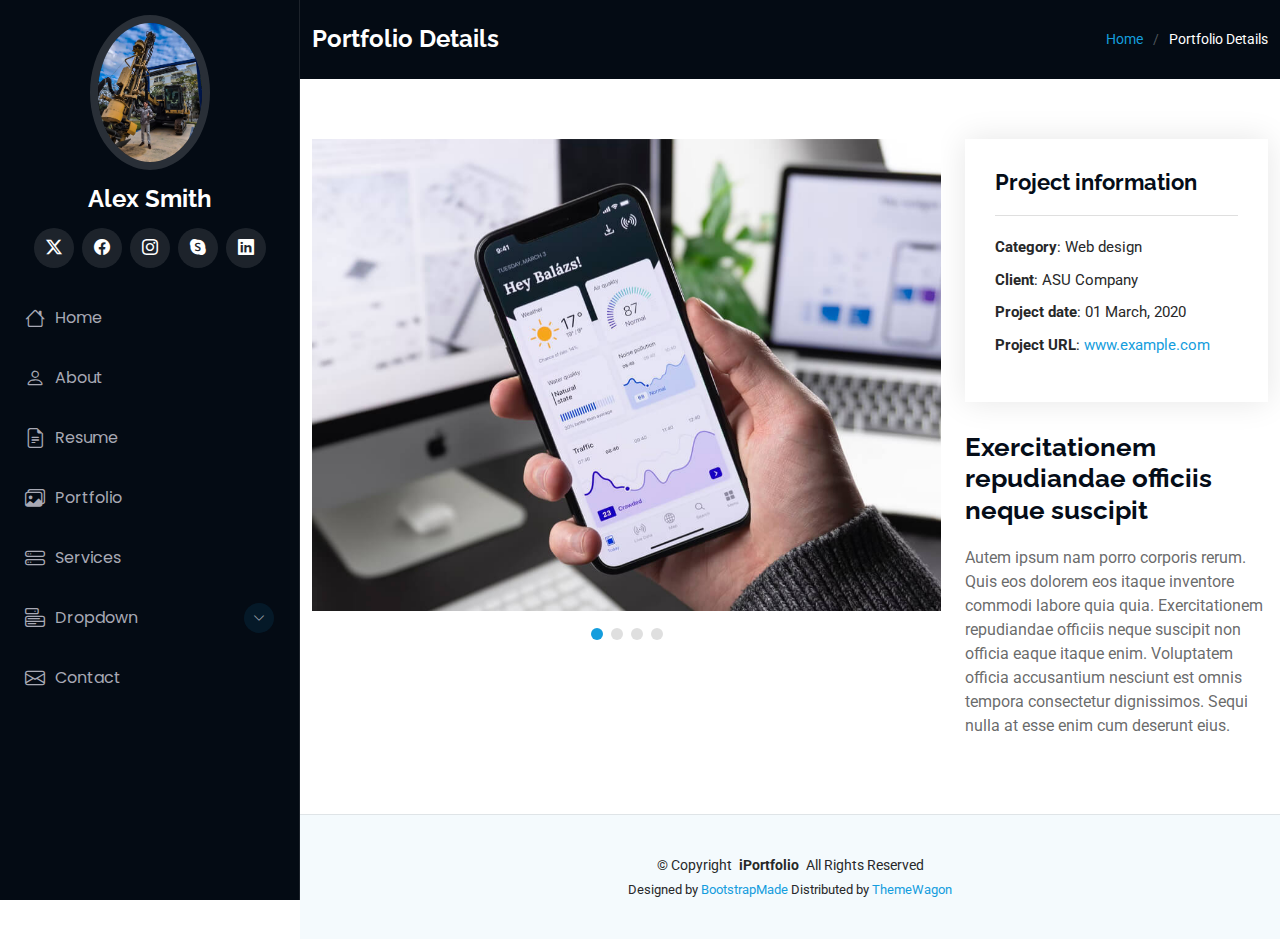
<file: portfolio-details.html>
<!DOCTYPE html>
<html lang="en">

<head>
  <meta charset="utf-8">
  <meta content="width=device-width, initial-scale=1.0" name="viewport">
  <title>Portfolio Details - iPortfolio Bootstrap Template</title>
  <meta content="" name="description">
  <meta content="" name="keywords">

  <!-- Favicons -->
  <link href="assets/img/favicon.png" rel="icon">
  <link href="assets/img/apple-touch-icon.png" rel="apple-touch-icon">

  <!-- Fonts -->
  <link href="https://fonts.googleapis.com" rel="preconnect">
  <link href="https://fonts.gstatic.com" rel="preconnect" crossorigin>
  <link href="https://fonts.googleapis.com/css2?family=Roboto:ital,wght@0,100;0,300;0,400;0,500;0,700;0,900;1,100;1,300;1,400;1,500;1,700;1,900&family=Poppins:ital,wght@0,100;0,200;0,300;0,400;0,500;0,600;0,700;0,800;0,900;1,100;1,200;1,300;1,400;1,500;1,600;1,700;1,800;1,900&family=Raleway:ital,wght@0,100;0,200;0,300;0,400;0,500;0,600;0,700;0,800;0,900;1,100;1,200;1,300;1,400;1,500;1,600;1,700;1,800;1,900&display=swap" rel="stylesheet">

  <!-- Vendor CSS Files -->
  <link href="assets/vendor/bootstrap/css/bootstrap.min.css" rel="stylesheet">
  <link href="assets/vendor/bootstrap-icons/bootstrap-icons.css" rel="stylesheet">
  <link href="assets/vendor/aos/aos.css" rel="stylesheet">
  <link href="assets/vendor/glightbox/css/glightbox.min.css" rel="stylesheet">
  <link href="assets/vendor/swiper/swiper-bundle.min.css" rel="stylesheet">

  <!-- Main CSS File -->
  <link href="assets/css/main.css" rel="stylesheet">

  <!-- =======================================================
  * Template Name: iPortfolio
  * Template URL: https://bootstrapmade.com/iportfolio-bootstrap-portfolio-websites-template/
  * Updated: Jun 29 2024 with Bootstrap v5.3.3
  * Author: BootstrapMade.com
  * License: https://bootstrapmade.com/license/
  ======================================================== -->
</head>

<body class="portfolio-details-page">

  <header id="header" class="header dark-background d-flex flex-column">
    <i class="header-toggle d-xl-none bi bi-list"></i>

    <div class="profile-img">
      <img src="assets/img/my-profile-img.jpg" alt="" class="img-fluid rounded-circle">
    </div>

    <a href="index.html" class="logo d-flex align-items-center justify-content-center">
      <!-- Uncomment the line below if you also wish to use an image logo -->
      <!-- <img src="assets/img/logo.png" alt=""> -->
      <h1 class="sitename">Alex Smith</h1>
    </a>

    <div class="social-links text-center">
      <a href="#" class="twitter"><i class="bi bi-twitter-x"></i></a>
      <a href="#" class="facebook"><i class="bi bi-facebook"></i></a>
      <a href="#" class="instagram"><i class="bi bi-instagram"></i></a>
      <a href="#" class="google-plus"><i class="bi bi-skype"></i></a>
      <a href="#" class="linkedin"><i class="bi bi-linkedin"></i></a>
    </div>

    <nav id="navmenu" class="navmenu">
      <ul>
        <li><a href="#hero"><i class="bi bi-house navicon"></i>Home</a></li>
        <li><a href="#about"><i class="bi bi-person navicon"></i> About</a></li>
        <li><a href="#resume"><i class="bi bi-file-earmark-text navicon"></i> Resume</a></li>
        <li><a href="#portfolio"><i class="bi bi-images navicon"></i> Portfolio</a></li>
        <li><a href="#services"><i class="bi bi-hdd-stack navicon"></i> Services</a></li>
        <li class="dropdown"><a href="#"><i class="bi bi-menu-button navicon"></i> <span>Dropdown</span> <i class="bi bi-chevron-down toggle-dropdown"></i></a>
          <ul>
            <li><a href="#">Dropdown 1</a></li>
            <li class="dropdown"><a href="#"><span>Deep Dropdown</span> <i class="bi bi-chevron-down toggle-dropdown"></i></a>
              <ul>
                <li><a href="#">Deep Dropdown 1</a></li>
                <li><a href="#">Deep Dropdown 2</a></li>
                <li><a href="#">Deep Dropdown 3</a></li>
                <li><a href="#">Deep Dropdown 4</a></li>
                <li><a href="#">Deep Dropdown 5</a></li>
              </ul>
            </li>
            <li><a href="#">Dropdown 2</a></li>
            <li><a href="#">Dropdown 3</a></li>
            <li><a href="#">Dropdown 4</a></li>
          </ul>
        </li>
        <li><a href="#contact"><i class="bi bi-envelope navicon"></i> Contact</a></li>
      </ul>
    </nav>

  </header>

  <main class="main">

    <!-- Page Title -->
    <div class="page-title dark-background">
      <div class="container d-lg-flex justify-content-between align-items-center">
        <h1 class="mb-2 mb-lg-0">Portfolio Details</h1>
        <nav class="breadcrumbs">
          <ol>
            <li><a href="index.html">Home</a></li>
            <li class="current">Portfolio Details</li>
          </ol>
        </nav>
      </div>
    </div><!-- End Page Title -->

    <!-- Portfolio Details Section -->
    <section id="portfolio-details" class="portfolio-details section">

      <div class="container" data-aos="fade-up" data-aos-delay="100">

        <div class="row gy-4">

          <div class="col-lg-8">
            <div class="portfolio-details-slider swiper init-swiper">

              <script type="application/json" class="swiper-config">
                {
                  "loop": true,
                  "speed": 600,
                  "autoplay": {
                    "delay": 5000
                  },
                  "slidesPerView": "auto",
                  "pagination": {
                    "el": ".swiper-pagination",
                    "type": "bullets",
                    "clickable": true
                  }
                }
              </script>

              <div class="swiper-wrapper align-items-center">

                <div class="swiper-slide">
                  <img src="assets/img/portfolio/app-1.jpg" alt="">
                </div>

                <div class="swiper-slide">
                  <img src="assets/img/portfolio/product-1.jpg" alt="">
                </div>

                <div class="swiper-slide">
                  <img src="assets/img/portfolio/branding-1.jpg" alt="">
                </div>

                <div class="swiper-slide">
                  <img src="assets/img/portfolio/books-1.jpg" alt="">
                </div>

              </div>
              <div class="swiper-pagination"></div>
            </div>
          </div>

          <div class="col-lg-4">
            <div class="portfolio-info" data-aos="fade-up" data-aos-delay="200">
              <h3>Project information</h3>
              <ul>
                <li><strong>Category</strong>: Web design</li>
                <li><strong>Client</strong>: ASU Company</li>
                <li><strong>Project date</strong>: 01 March, 2020</li>
                <li><strong>Project URL</strong>: <a href="#">www.example.com</a></li>
              </ul>
            </div>
            <div class="portfolio-description" data-aos="fade-up" data-aos-delay="300">
              <h2>Exercitationem repudiandae officiis neque suscipit</h2>
              <p>
                Autem ipsum nam porro corporis rerum. Quis eos dolorem eos itaque inventore commodi labore quia quia. Exercitationem repudiandae officiis neque suscipit non officia eaque itaque enim. Voluptatem officia accusantium nesciunt est omnis tempora consectetur dignissimos. Sequi nulla at esse enim cum deserunt eius.
              </p>
            </div>
          </div>

        </div>

      </div>

    </section><!-- /Portfolio Details Section -->

  </main>

  <footer id="footer" class="footer position-relative light-background">

    <div class="container">
      <div class="copyright text-center ">
        <p>© <span>Copyright</span> <strong class="px-1 sitename">iPortfolio</strong> <span>All Rights Reserved</span></p>
      </div>
      <div class="credits">
        <!-- All the links in the footer should remain intact. -->
        <!-- You can delete the links only if you've purchased the pro version. -->
        <!-- Licensing information: https://bootstrapmade.com/license/ -->
        <!-- Purchase the pro version with working PHP/AJAX contact form: [buy-url] -->
        Designed by <a href="https://bootstrapmade.com/">BootstrapMade</a> Distributed by <a href="https://themewagon.com">ThemeWagon</a>
      </div>
    </div>

  </footer>

  <!-- Scroll Top -->
  <a href="#" id="scroll-top" class="scroll-top d-flex align-items-center justify-content-center"><i class="bi bi-arrow-up-short"></i></a>

  <!-- Preloader -->
  <div id="preloader"></div>

  <!-- Vendor JS Files -->
  <script src="assets/vendor/bootstrap/js/bootstrap.bundle.min.js"></script>
  <script src="assets/vendor/php-email-form/validate.js"></script>
  <script src="assets/vendor/aos/aos.js"></script>
  <script src="assets/vendor/typed.js/typed.umd.js"></script>
  <script src="assets/vendor/purecounter/purecounter_vanilla.js"></script>
  <script src="assets/vendor/waypoints/noframework.waypoints.js"></script>
  <script src="assets/vendor/glightbox/js/glightbox.min.js"></script>
  <script src="assets/vendor/imagesloaded/imagesloaded.pkgd.min.js"></script>
  <script src="assets/vendor/isotope-layout/isotope.pkgd.min.js"></script>
  <script src="assets/vendor/swiper/swiper-bundle.min.js"></script>

  <!-- Main JS File -->
  <script src="assets/js/main.js"></script>

</body>

</html>
</file>
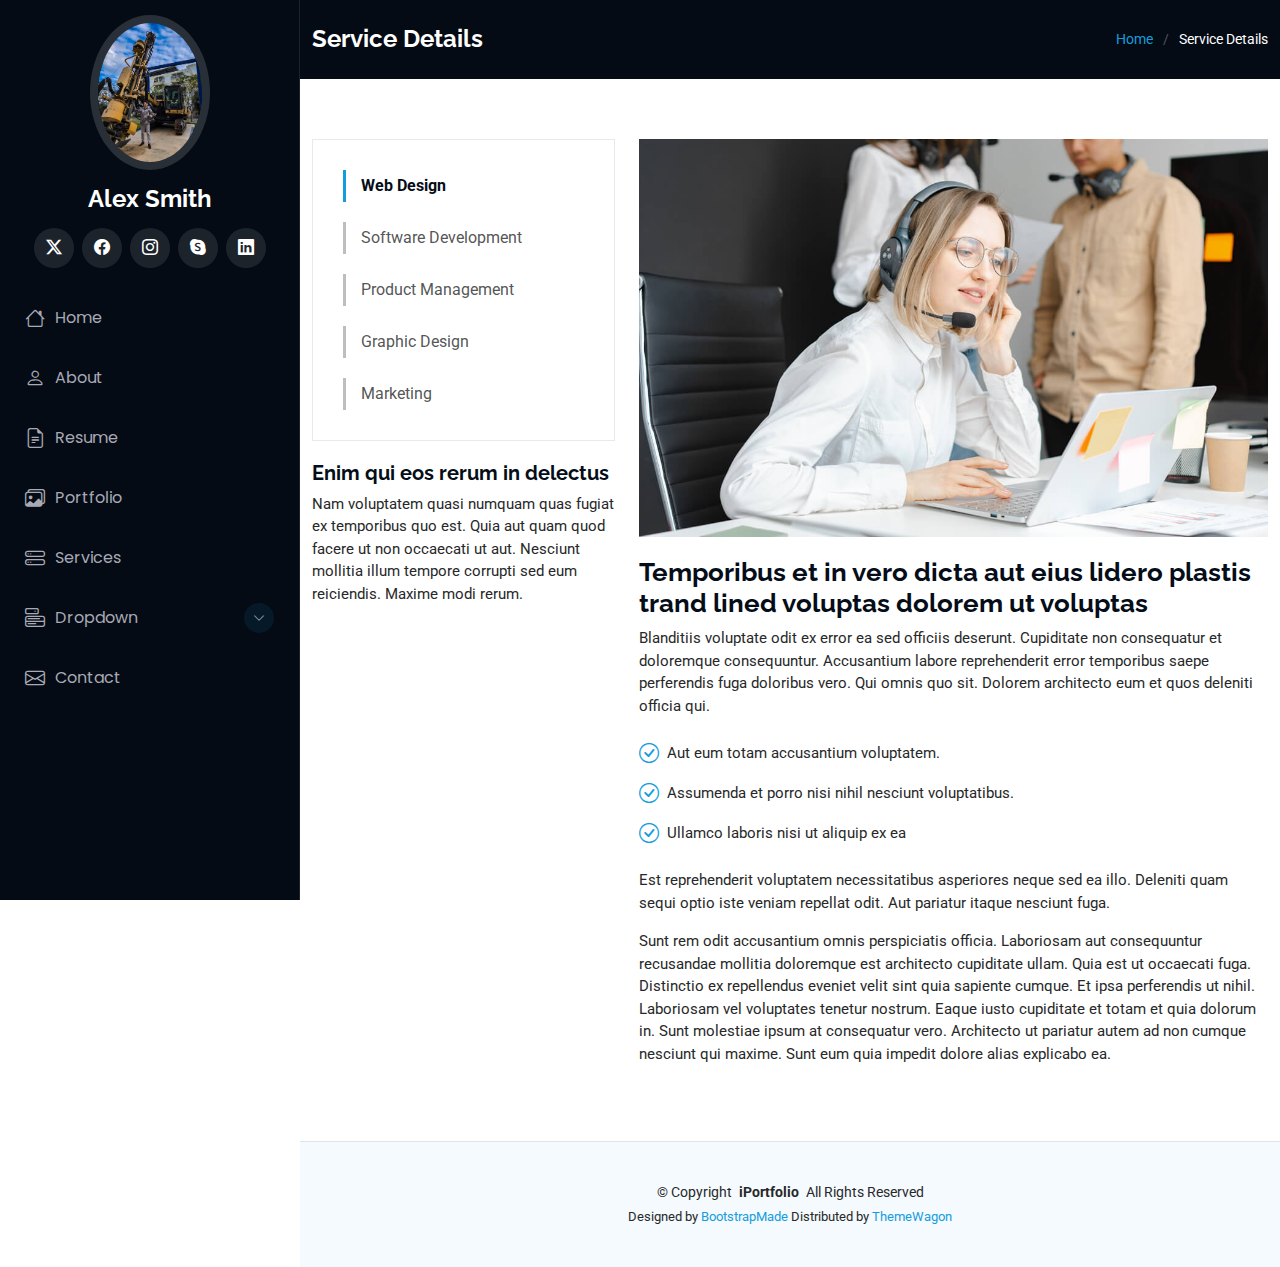
<file: service-details.html>
<!DOCTYPE html>
<html lang="en">

<head>
  <meta charset="utf-8">
  <meta content="width=device-width, initial-scale=1.0" name="viewport">
  <title>Service Details - iPortfolio Bootstrap Template</title>
  <meta content="" name="description">
  <meta content="" name="keywords">

  <!-- Favicons -->
  <link href="assets/img/favicon.png" rel="icon">
  <link href="assets/img/apple-touch-icon.png" rel="apple-touch-icon">

  <!-- Fonts -->
  <link href="https://fonts.googleapis.com" rel="preconnect">
  <link href="https://fonts.gstatic.com" rel="preconnect" crossorigin>
  <link href="https://fonts.googleapis.com/css2?family=Roboto:ital,wght@0,100;0,300;0,400;0,500;0,700;0,900;1,100;1,300;1,400;1,500;1,700;1,900&family=Poppins:ital,wght@0,100;0,200;0,300;0,400;0,500;0,600;0,700;0,800;0,900;1,100;1,200;1,300;1,400;1,500;1,600;1,700;1,800;1,900&family=Raleway:ital,wght@0,100;0,200;0,300;0,400;0,500;0,600;0,700;0,800;0,900;1,100;1,200;1,300;1,400;1,500;1,600;1,700;1,800;1,900&display=swap" rel="stylesheet">

  <!-- Vendor CSS Files -->
  <link href="assets/vendor/bootstrap/css/bootstrap.min.css" rel="stylesheet">
  <link href="assets/vendor/bootstrap-icons/bootstrap-icons.css" rel="stylesheet">
  <link href="assets/vendor/aos/aos.css" rel="stylesheet">
  <link href="assets/vendor/glightbox/css/glightbox.min.css" rel="stylesheet">
  <link href="assets/vendor/swiper/swiper-bundle.min.css" rel="stylesheet">

  <!-- Main CSS File -->
  <link href="assets/css/main.css" rel="stylesheet">

  <!-- =======================================================
  * Template Name: iPortfolio
  * Template URL: https://bootstrapmade.com/iportfolio-bootstrap-portfolio-websites-template/
  * Updated: Jun 29 2024 with Bootstrap v5.3.3
  * Author: BootstrapMade.com
  * License: https://bootstrapmade.com/license/
  ======================================================== -->
</head>

<body class="service-details-page">

  <header id="header" class="header dark-background d-flex flex-column">
    <i class="header-toggle d-xl-none bi bi-list"></i>

    <div class="profile-img">
      <img src="assets/img/my-profile-img.jpg" alt="" class="img-fluid rounded-circle">
    </div>

    <a href="index.html" class="logo d-flex align-items-center justify-content-center">
      <!-- Uncomment the line below if you also wish to use an image logo -->
      <!-- <img src="assets/img/logo.png" alt=""> -->
      <h1 class="sitename">Alex Smith</h1>
    </a>

    <div class="social-links text-center">
      <a href="#" class="twitter"><i class="bi bi-twitter-x"></i></a>
      <a href="#" class="facebook"><i class="bi bi-facebook"></i></a>
      <a href="#" class="instagram"><i class="bi bi-instagram"></i></a>
      <a href="#" class="google-plus"><i class="bi bi-skype"></i></a>
      <a href="#" class="linkedin"><i class="bi bi-linkedin"></i></a>
    </div>

    <nav id="navmenu" class="navmenu">
      <ul>
        <li><a href="#hero"><i class="bi bi-house navicon"></i>Home</a></li>
        <li><a href="#about"><i class="bi bi-person navicon"></i> About</a></li>
        <li><a href="#resume"><i class="bi bi-file-earmark-text navicon"></i> Resume</a></li>
        <li><a href="#portfolio"><i class="bi bi-images navicon"></i> Portfolio</a></li>
        <li><a href="#services"><i class="bi bi-hdd-stack navicon"></i> Services</a></li>
        <li class="dropdown"><a href="#"><i class="bi bi-menu-button navicon"></i> <span>Dropdown</span> <i class="bi bi-chevron-down toggle-dropdown"></i></a>
          <ul>
            <li><a href="#">Dropdown 1</a></li>
            <li class="dropdown"><a href="#"><span>Deep Dropdown</span> <i class="bi bi-chevron-down toggle-dropdown"></i></a>
              <ul>
                <li><a href="#">Deep Dropdown 1</a></li>
                <li><a href="#">Deep Dropdown 2</a></li>
                <li><a href="#">Deep Dropdown 3</a></li>
                <li><a href="#">Deep Dropdown 4</a></li>
                <li><a href="#">Deep Dropdown 5</a></li>
              </ul>
            </li>
            <li><a href="#">Dropdown 2</a></li>
            <li><a href="#">Dropdown 3</a></li>
            <li><a href="#">Dropdown 4</a></li>
          </ul>
        </li>
        <li><a href="#contact"><i class="bi bi-envelope navicon"></i> Contact</a></li>
      </ul>
    </nav>

  </header>

  <main class="main">

    <!-- Page Title -->
    <div class="page-title dark-background">
      <div class="container d-lg-flex justify-content-between align-items-center">
        <h1 class="mb-2 mb-lg-0">Service Details</h1>
        <nav class="breadcrumbs">
          <ol>
            <li><a href="index.html">Home</a></li>
            <li class="current">Service Details</li>
          </ol>
        </nav>
      </div>
    </div><!-- End Page Title -->

    <!-- Service Details Section -->
    <section id="service-details" class="service-details section">

      <div class="container">

        <div class="row gy-4">

          <div class="col-lg-4" data-aos="fade-up" data-aos-delay="100">
            <div class="services-list">
              <a href="#" class="active">Web Design</a>
              <a href="#">Software Development</a>
              <a href="#">Product Management</a>
              <a href="#">Graphic Design</a>
              <a href="#">Marketing</a>
            </div>

            <h4>Enim qui eos rerum in delectus</h4>
            <p>Nam voluptatem quasi numquam quas fugiat ex temporibus quo est. Quia aut quam quod facere ut non occaecati ut aut. Nesciunt mollitia illum tempore corrupti sed eum reiciendis. Maxime modi rerum.</p>
          </div>

          <div class="col-lg-8" data-aos="fade-up" data-aos-delay="200">
            <img src="assets/img/services.jpg" alt="" class="img-fluid services-img">
            <h3>Temporibus et in vero dicta aut eius lidero plastis trand lined voluptas dolorem ut voluptas</h3>
            <p>
              Blanditiis voluptate odit ex error ea sed officiis deserunt. Cupiditate non consequatur et doloremque consequuntur. Accusantium labore reprehenderit error temporibus saepe perferendis fuga doloribus vero. Qui omnis quo sit. Dolorem architecto eum et quos deleniti officia qui.
            </p>
            <ul>
              <li><i class="bi bi-check-circle"></i> <span>Aut eum totam accusantium voluptatem.</span></li>
              <li><i class="bi bi-check-circle"></i> <span>Assumenda et porro nisi nihil nesciunt voluptatibus.</span></li>
              <li><i class="bi bi-check-circle"></i> <span>Ullamco laboris nisi ut aliquip ex ea</span></li>
            </ul>
            <p>
              Est reprehenderit voluptatem necessitatibus asperiores neque sed ea illo. Deleniti quam sequi optio iste veniam repellat odit. Aut pariatur itaque nesciunt fuga.
            </p>
            <p>
              Sunt rem odit accusantium omnis perspiciatis officia. Laboriosam aut consequuntur recusandae mollitia doloremque est architecto cupiditate ullam. Quia est ut occaecati fuga. Distinctio ex repellendus eveniet velit sint quia sapiente cumque. Et ipsa perferendis ut nihil. Laboriosam vel voluptates tenetur nostrum. Eaque iusto cupiditate et totam et quia dolorum in. Sunt molestiae ipsum at consequatur vero. Architecto ut pariatur autem ad non cumque nesciunt qui maxime. Sunt eum quia impedit dolore alias explicabo ea.
            </p>
          </div>

        </div>

      </div>

    </section><!-- /Service Details Section -->

  </main>

  <footer id="footer" class="footer position-relative light-background">

    <div class="container">
      <div class="copyright text-center ">
        <p>© <span>Copyright</span> <strong class="px-1 sitename">iPortfolio</strong> <span>All Rights Reserved</span></p>
      </div>
      <div class="credits">
        <!-- All the links in the footer should remain intact. -->
        <!-- You can delete the links only if you've purchased the pro version. -->
        <!-- Licensing information: https://bootstrapmade.com/license/ -->
        <!-- Purchase the pro version with working PHP/AJAX contact form: [buy-url] -->
        Designed by <a href="https://bootstrapmade.com/">BootstrapMade</a> Distributed by <a href="https://themewagon.com">ThemeWagon</a>
      </div>
    </div>

  </footer>

  <!-- Scroll Top -->
  <a href="#" id="scroll-top" class="scroll-top d-flex align-items-center justify-content-center"><i class="bi bi-arrow-up-short"></i></a>

  <!-- Preloader -->
  <div id="preloader"></div>

  <!-- Vendor JS Files -->
  <script src="assets/vendor/bootstrap/js/bootstrap.bundle.min.js"></script>
  <script src="assets/vendor/php-email-form/validate.js"></script>
  <script src="assets/vendor/aos/aos.js"></script>
  <script src="assets/vendor/typed.js/typed.umd.js"></script>
  <script src="assets/vendor/purecounter/purecounter_vanilla.js"></script>
  <script src="assets/vendor/waypoints/noframework.waypoints.js"></script>
  <script src="assets/vendor/glightbox/js/glightbox.min.js"></script>
  <script src="assets/vendor/imagesloaded/imagesloaded.pkgd.min.js"></script>
  <script src="assets/vendor/isotope-layout/isotope.pkgd.min.js"></script>
  <script src="assets/vendor/swiper/swiper-bundle.min.js"></script>

  <!-- Main JS File -->
  <script src="assets/js/main.js"></script>

</body>

</html>
</file>
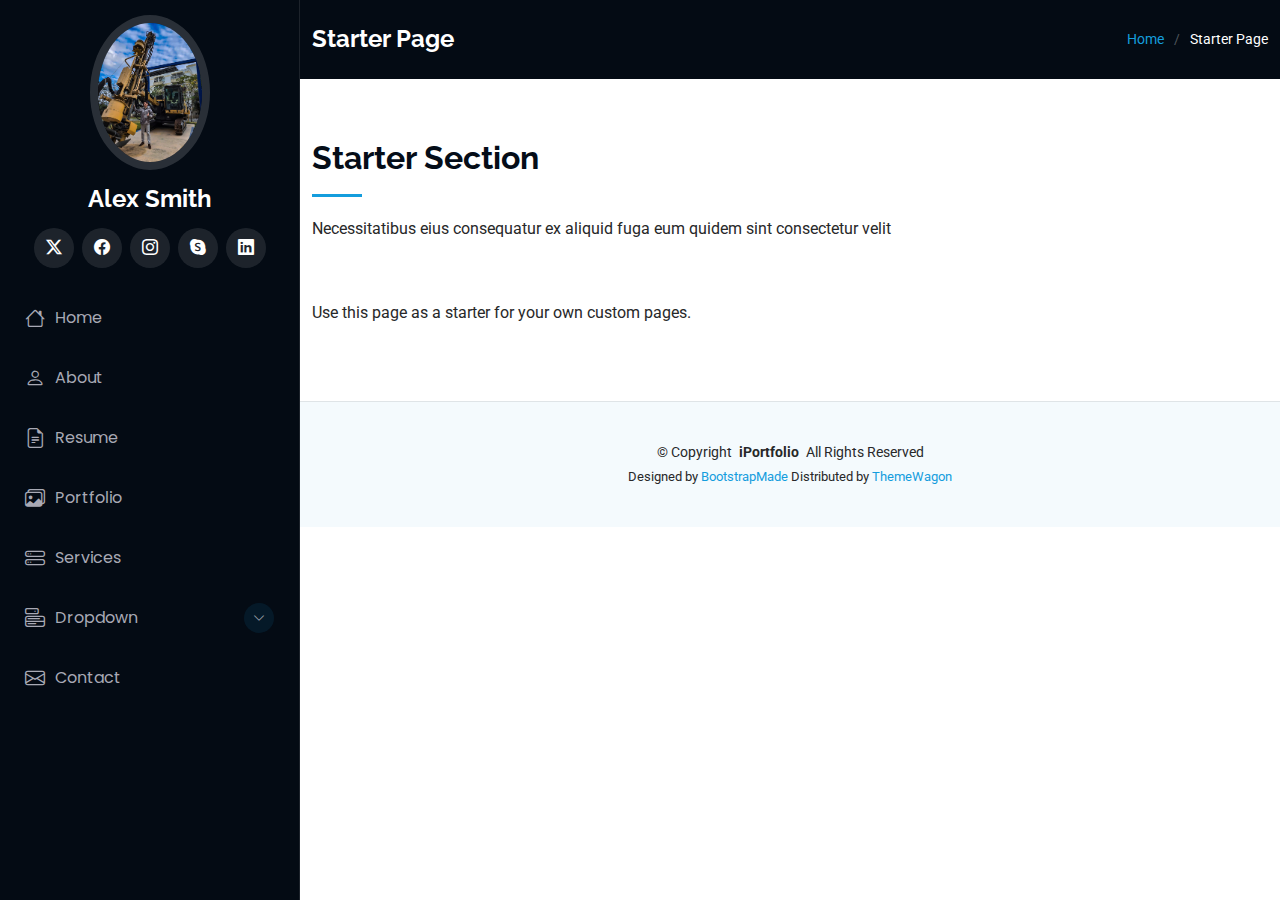
<file: starter-page.html>
<!DOCTYPE html>
<html lang="en">

<head>
  <meta charset="utf-8">
  <meta content="width=device-width, initial-scale=1.0" name="viewport">
  <title>Starter Page - iPortfolio Bootstrap Template</title>
  <meta content="" name="description">
  <meta content="" name="keywords">

  <!-- Favicons -->
  <link href="assets/img/favicon.png" rel="icon">
  <link href="assets/img/apple-touch-icon.png" rel="apple-touch-icon">

  <!-- Fonts -->
  <link href="https://fonts.googleapis.com" rel="preconnect">
  <link href="https://fonts.gstatic.com" rel="preconnect" crossorigin>
  <link href="https://fonts.googleapis.com/css2?family=Roboto:ital,wght@0,100;0,300;0,400;0,500;0,700;0,900;1,100;1,300;1,400;1,500;1,700;1,900&family=Poppins:ital,wght@0,100;0,200;0,300;0,400;0,500;0,600;0,700;0,800;0,900;1,100;1,200;1,300;1,400;1,500;1,600;1,700;1,800;1,900&family=Raleway:ital,wght@0,100;0,200;0,300;0,400;0,500;0,600;0,700;0,800;0,900;1,100;1,200;1,300;1,400;1,500;1,600;1,700;1,800;1,900&display=swap" rel="stylesheet">

  <!-- Vendor CSS Files -->
  <link href="assets/vendor/bootstrap/css/bootstrap.min.css" rel="stylesheet">
  <link href="assets/vendor/bootstrap-icons/bootstrap-icons.css" rel="stylesheet">
  <link href="assets/vendor/aos/aos.css" rel="stylesheet">
  <link href="assets/vendor/glightbox/css/glightbox.min.css" rel="stylesheet">
  <link href="assets/vendor/swiper/swiper-bundle.min.css" rel="stylesheet">

  <!-- Main CSS File -->
  <link href="assets/css/main.css" rel="stylesheet">

  <!-- =======================================================
  * Template Name: iPortfolio
  * Template URL: https://bootstrapmade.com/iportfolio-bootstrap-portfolio-websites-template/
  * Updated: Jun 29 2024 with Bootstrap v5.3.3
  * Author: BootstrapMade.com
  * License: https://bootstrapmade.com/license/
  ======================================================== -->
</head>

<body class="starter-page-page">

  <header id="header" class="header dark-background d-flex flex-column">
    <i class="header-toggle d-xl-none bi bi-list"></i>

    <div class="profile-img">
      <img src="assets/img/my-profile-img.jpg" alt="" class="img-fluid rounded-circle">
    </div>

    <a href="index.html" class="logo d-flex align-items-center justify-content-center">
      <!-- Uncomment the line below if you also wish to use an image logo -->
      <!-- <img src="assets/img/logo.png" alt=""> -->
      <h1 class="sitename">Alex Smith</h1>
    </a>

    <div class="social-links text-center">
      <a href="#" class="twitter"><i class="bi bi-twitter-x"></i></a>
      <a href="#" class="facebook"><i class="bi bi-facebook"></i></a>
      <a href="#" class="instagram"><i class="bi bi-instagram"></i></a>
      <a href="#" class="google-plus"><i class="bi bi-skype"></i></a>
      <a href="#" class="linkedin"><i class="bi bi-linkedin"></i></a>
    </div>

    <nav id="navmenu" class="navmenu">
      <ul>
        <li><a href="#hero"><i class="bi bi-house navicon"></i>Home</a></li>
        <li><a href="#about"><i class="bi bi-person navicon"></i> About</a></li>
        <li><a href="#resume"><i class="bi bi-file-earmark-text navicon"></i> Resume</a></li>
        <li><a href="#portfolio"><i class="bi bi-images navicon"></i> Portfolio</a></li>
        <li><a href="#services"><i class="bi bi-hdd-stack navicon"></i> Services</a></li>
        <li class="dropdown"><a href="#"><i class="bi bi-menu-button navicon"></i> <span>Dropdown</span> <i class="bi bi-chevron-down toggle-dropdown"></i></a>
          <ul>
            <li><a href="#">Dropdown 1</a></li>
            <li class="dropdown"><a href="#"><span>Deep Dropdown</span> <i class="bi bi-chevron-down toggle-dropdown"></i></a>
              <ul>
                <li><a href="#">Deep Dropdown 1</a></li>
                <li><a href="#">Deep Dropdown 2</a></li>
                <li><a href="#">Deep Dropdown 3</a></li>
                <li><a href="#">Deep Dropdown 4</a></li>
                <li><a href="#">Deep Dropdown 5</a></li>
              </ul>
            </li>
            <li><a href="#">Dropdown 2</a></li>
            <li><a href="#">Dropdown 3</a></li>
            <li><a href="#">Dropdown 4</a></li>
          </ul>
        </li>
        <li><a href="#contact"><i class="bi bi-envelope navicon"></i> Contact</a></li>
      </ul>
    </nav>

  </header>

  <main class="main">

    <!-- Page Title -->
    <div class="page-title dark-background">
      <div class="container d-lg-flex justify-content-between align-items-center">
        <h1 class="mb-2 mb-lg-0">Starter Page</h1>
        <nav class="breadcrumbs">
          <ol>
            <li><a href="index.html">Home</a></li>
            <li class="current">Starter Page</li>
          </ol>
        </nav>
      </div>
    </div><!-- End Page Title -->

    <!-- Starter Section Section -->
    <section id="starter-section" class="starter-section section">

      <!-- Section Title -->
      <div class="container section-title" data-aos="fade-up">
        <h2>Starter Section</h2>
        <p>Necessitatibus eius consequatur ex aliquid fuga eum quidem sint consectetur velit</p>
      </div><!-- End Section Title -->

      <div class="container" data-aos="fade-up">
        <p>Use this page as a starter for your own custom pages.</p>
      </div>

    </section><!-- /Starter Section Section -->

  </main>

  <footer id="footer" class="footer position-relative light-background">

    <div class="container">
      <div class="copyright text-center ">
        <p>© <span>Copyright</span> <strong class="px-1 sitename">iPortfolio</strong> <span>All Rights Reserved</span></p>
      </div>
      <div class="credits">
        <!-- All the links in the footer should remain intact. -->
        <!-- You can delete the links only if you've purchased the pro version. -->
        <!-- Licensing information: https://bootstrapmade.com/license/ -->
        <!-- Purchase the pro version with working PHP/AJAX contact form: [buy-url] -->
        Designed by <a href="https://bootstrapmade.com/">BootstrapMade</a> Distributed by <a href="https://themewagon.com">ThemeWagon</a>
      </div>
    </div>

  </footer>

  <!-- Scroll Top -->
  <a href="#" id="scroll-top" class="scroll-top d-flex align-items-center justify-content-center"><i class="bi bi-arrow-up-short"></i></a>

  <!-- Preloader -->
  <div id="preloader"></div>

  <!-- Vendor JS Files -->
  <script src="assets/vendor/bootstrap/js/bootstrap.bundle.min.js"></script>
  <script src="assets/vendor/php-email-form/validate.js"></script>
  <script src="assets/vendor/aos/aos.js"></script>
  <script src="assets/vendor/typed.js/typed.umd.js"></script>
  <script src="assets/vendor/purecounter/purecounter_vanilla.js"></script>
  <script src="assets/vendor/waypoints/noframework.waypoints.js"></script>
  <script src="assets/vendor/glightbox/js/glightbox.min.js"></script>
  <script src="assets/vendor/imagesloaded/imagesloaded.pkgd.min.js"></script>
  <script src="assets/vendor/isotope-layout/isotope.pkgd.min.js"></script>
  <script src="assets/vendor/swiper/swiper-bundle.min.js"></script>

  <!-- Main JS File -->
  <script src="assets/js/main.js"></script>

</body>

</html>
</file>
<file: assets/css/main.css>
/**
* Template Name: iPortfolio
* Template URL: https://bootstrapmade.com/iportfolio-bootstrap-portfolio-websites-template/
* Updated: Jun 29 2024 with Bootstrap v5.3.3
* Author: BootstrapMade.com
* License: https://bootstrapmade.com/license/
*/

/*--------------------------------------------------------------
# Font & Color Variables
# Help: https://bootstrapmade.com/color-system/
--------------------------------------------------------------*/
/* Fonts */
:root {
  --default-font: "Roboto",  system-ui, -apple-system, "Segoe UI", Roboto, "Helvetica Neue", Arial, "Noto Sans", "Liberation Sans", sans-serif, "Apple Color Emoji", "Segoe UI Emoji", "Segoe UI Symbol", "Noto Color Emoji";
  --heading-font: "Raleway",  sans-serif;
  --nav-font: "Poppins",  sans-serif;
}

/* Global Colors - The following color variables are used throughout the website. Updating them here will change the color scheme of the entire website */
:root { 
  --background-color: #ffffff; /* Background color for the entire website, including individual sections */
  --default-color: #272829; /* Default color used for the majority of the text content across the entire website */
  --heading-color: #050d18; /* Color for headings, subheadings and title throughout the website */
  --accent-color: #149ddd; /* Accent color that represents your brand on the website. It's used for buttons, links, and other elements that need to stand out */
  --surface-color: #ffffff; /* The surface color is used as a background of boxed elements within sections, such as cards, icon boxes, or other elements that require a visual separation from the global background. */
  --contrast-color: #ffffff; /* Contrast color for text, ensuring readability against backgrounds of accent, heading, or default colors. */
}

/* Nav Menu Colors - The following color variables are used specifically for the navigation menu. They are separate from the global colors to allow for more customization options */
:root {
  --nav-color: #a8a9b4;  /* The default color of the main navmenu links */
  --nav-hover-color: #ffffff; /* Applied to main navmenu links when they are hovered over or active */
  --nav-mobile-background-color: #040b14; /* Used as the background color for mobile navigation menu */
  --nav-dropdown-background-color: #040b14; /* Used as the background color for dropdown items that appear when hovering over primary navigation items */
  --nav-dropdown-color: #a8a9b4; /* Used for navigation links of the dropdown items in the navigation menu. */
  --nav-dropdown-hover-color: #ffffff; /* Similar to --nav-hover-color, this color is applied to dropdown navigation links when they are hovered over. */
}

/* Color Presets - These classes override global colors when applied to any section or element, providing reuse of the sam color scheme. */

.light-background {
  --background-color: #f4fafd;
  --surface-color: #ffffff;
}

.dark-background {
  --background-color: #040b14;
  --default-color: #ffffff;
  --heading-color: #ffffff;
  --surface-color: #151f2b;
  --contrast-color: #ffffff;
}

/* Smooth scroll */
:root {
  scroll-behavior: smooth;
}

/*--------------------------------------------------------------
# General Styling & Shared Classes
--------------------------------------------------------------*/
body {
  color: var(--default-color);
  background-color: var(--background-color);
  font-family: var(--default-font);
}

a {
  color: var(--accent-color);
  text-decoration: none;
  transition: 0.3s;
}

a:hover {
  color: color-mix(in srgb, var(--accent-color), transparent 25%);
  text-decoration: none;
}

h1,
h2,
h3,
h4,
h5,
h6 {
  color: var(--heading-color);
  font-family: var(--heading-font);
}

/* PHP Email Form Messages
------------------------------*/
.php-email-form .error-message {
  display: none;
  background: #df1529;
  color: #ffffff;
  text-align: left;
  padding: 15px;
  margin-bottom: 24px;
  font-weight: 600;
}

.php-email-form .sent-message {
  display: none;
  color: #ffffff;
  background: #059652;
  text-align: center;
  padding: 15px;
  margin-bottom: 24px;
  font-weight: 600;
}

.php-email-form .loading {
  display: none;
  background: var(--surface-color);
  text-align: center;
  padding: 15px;
  margin-bottom: 24px;
}

.php-email-form .loading:before {
  content: "";
  display: inline-block;
  border-radius: 50%;
  width: 24px;
  height: 24px;
  margin: 0 10px -6px 0;
  border: 3px solid var(--accent-color);
  border-top-color: var(--surface-color);
  animation: php-email-form-loading 1s linear infinite;
}

@keyframes php-email-form-loading {
  0% {
    transform: rotate(0deg);
  }

  100% {
    transform: rotate(360deg);
  }
}

/*--------------------------------------------------------------
# Global Header
--------------------------------------------------------------*/
.header {
  color: var(--default-color);
  background-color: var(--background-color);
  position: fixed;
  top: 0;
  left: 0;
  bottom: 0;
  padding: 0 15px;
  width: 300px;
  transition: all ease-in-out 0.3s;
  overflow-y: auto;
  z-index: 997;
  border-right: 1px solid color-mix(in srgb, var(--default-color), transparent 90%);
}

.header .profile-img img {
  margin: 15px auto;
  display: block;
  width: 120px;
  border: 8px solid color-mix(in srgb, var(--default-color), transparent 85%);
}

.header .logo {
  line-height: 1;
  margin-bottom: 15px;
}

.header .logo img {
  max-height: 32px;
  margin-right: 8px;
}

.header .logo h1 {
  font-size: 24px;
  margin: 0;
  font-weight: 700;
  color: var(--heading-color);
}

.header .social-links {
  margin: 0 0 20px 0;
}

.header .social-links a {
  font-size: 16px;
  display: inline-flex;
  align-items: center;
  justify-content: center;
  background: color-mix(in srgb, var(--default-color), transparent 90%);
  color: var(--default-color);
  margin: 0 2px;
  border-radius: 50%;
  text-align: center;
  width: 40px;
  height: 40px;
  transition: 0.3s;
}

.header .social-links a:hover {
  color: var(--contrast-color);
  background: var(--accent-color);
}

@media (min-width: 1200px) {

  .header~main,
  .header~#footer {
    margin-left: 300px;
  }
}

@media (max-width: 1199px) {
  .header {
    left: -100%;
  }
}

.header.header-show {
  left: 0;
}

.header .header-toggle {
  color: var(--contrast-color);
  background-color: var(--accent-color);
  font-size: 22px;
  display: flex;
  align-items: center;
  justify-content: center;
  width: 40px;
  height: 40px;
  border-radius: 50%;
  cursor: pointer;
  position: fixed;
  top: 15px;
  right: 15px;
  z-index: 9999;
  transition: background-color 0.3s;
}

.header .header-toggle:hover {
  color: var(--contrast-color);
  background-color: color-mix(in srgb, var(--accent-color) 90%, white 15%);
}

/*--------------------------------------------------------------
# Navigation Menu
--------------------------------------------------------------*/
.mobile-nav-toggle {
  display: none;
}

.navmenu {
  padding: 0;
  z-index: 9997;
}

.navmenu ul {
  list-style: none;
  padding: 0 0 20px 0;
  margin: 0;
}

.navmenu a,
.navmenu a:focus {
  color: var(--nav-color);
  padding: 15px 10px;
  font-family: var(--nav-font);
  font-size: 16px;
  font-weight: 400;
  display: flex;
  align-items: center;
  white-space: nowrap;
  transition: 0.3s;
  width: 100%;
}

.navmenu a .navicon,
.navmenu a:focus .navicon {
  font-size: 20px;
  margin-right: 10px;
}

.navmenu a .toggle-dropdown,
.navmenu a:focus .toggle-dropdown {
  font-size: 12px;
  line-height: 0;
  margin-left: auto;
  width: 30px;
  height: 30px;
  display: flex;
  align-items: center;
  justify-content: center;
  border-radius: 50%;
  transition: 0.3s;
  flex-shrink: 0;
  background-color: color-mix(in srgb, var(--accent-color), transparent 90%);
}

.navmenu a .toggle-dropdown:hover,
.navmenu a:focus .toggle-dropdown:hover {
  background-color: var(--accent-color);
  color: var(--contrast-color);
}

.navmenu a:hover,
.navmenu .active,
.navmenu .active:focus {
  color: var(--nav-hover-color);
}

.navmenu a:hover .navicon,
.navmenu .active .navicon,
.navmenu .active:focus .navicon {
  color: var(--accent-color);
}

.navmenu .active .toggle-dropdown,
.navmenu .active:focus .toggle-dropdown {
  background-color: var(--accent-color);
  color: var(--contrast-color);
  transform: rotate(180deg);
}

.navmenu .dropdown {
  display: block;
}

.navmenu .dropdown a,
.navmenu .dropdown a:focus {
  color: --nav-dropdown-color;
}

.navmenu .dropdown a:hover,
.navmenu .dropdown .active,
.navmenu .dropdown .active:focus {
  color: var(--nav-dropdown-hover-color);
}

.navmenu .dropdown ul {
  position: static;
  display: none;
  z-index: 99;
  padding: 5px 10px;
  margin: 5px 10px;
  background-color: var(--nav-dropdown-background-color);
  border: 1px solid color-mix(in srgb, var(--default-color), transparent 90%);
  box-shadow: none;
  transition: all 0.5s ease-in-out;
}

.navmenu .dropdown ul ul {
  background-color: rgba(33, 37, 41, 0.1);
}

.navmenu .dropdown>.dropdown-active {
  display: block;
  background-color: rgba(33, 37, 41, 0.03);
}

/*--------------------------------------------------------------
# Global Footer
--------------------------------------------------------------*/
.footer {
  color: var(--default-color);
  background-color: var(--background-color);
  font-size: 14px;
  padding: 40px 0;
  position: relative;
  border-top: 1px solid color-mix(in srgb, var(--default-color), transparent 90%);
}

.footer .copyright p {
  margin-bottom: 0;
}

.footer .credits {
  margin-top: 4px;
  font-size: 13px;
  text-align: center;
}

/*--------------------------------------------------------------
# Preloader
--------------------------------------------------------------*/
#preloader {
  position: fixed;
  inset: 0;
  z-index: 999999;
  overflow: hidden;
  background: var(--background-color);
  transition: all 0.6s ease-out;
}

#preloader:before {
  content: "";
  position: fixed;
  top: calc(50% - 30px);
  left: calc(50% - 30px);
  border: 6px solid #ffffff;
  border-color: var(--accent-color) transparent var(--accent-color) transparent;
  border-radius: 50%;
  width: 60px;
  height: 60px;
  animation: animate-preloader 1.5s linear infinite;
}

@keyframes animate-preloader {
  0% {
    transform: rotate(0deg);
  }

  100% {
    transform: rotate(360deg);
  }
}

/*--------------------------------------------------------------
# Scroll Top Button
--------------------------------------------------------------*/
.scroll-top {
  position: fixed;
  visibility: hidden;
  opacity: 0;
  right: 15px;
  bottom: -15px;
  z-index: 99999;
  background-color: var(--accent-color);
  width: 44px;
  height: 44px;
  border-radius: 50px;
  transition: all 0.4s;
}

.scroll-top i {
  font-size: 24px;
  color: var(--contrast-color);
  line-height: 0;
}

.scroll-top:hover {
  background-color: color-mix(in srgb, var(--accent-color), transparent 20%);
  color: var(--contrast-color);
}

.scroll-top.active {
  visibility: visible;
  opacity: 1;
  bottom: 15px;
}

/*--------------------------------------------------------------
# Disable aos animation delay on mobile devices
--------------------------------------------------------------*/
@media screen and (max-width: 768px) {
  [data-aos-delay] {
    transition-delay: 0 !important;
  }
}

/*--------------------------------------------------------------
# Global Page Titles & Breadcrumbs
--------------------------------------------------------------*/
.page-title {
  color: var(--default-color);
  background-color: var(--background-color);
  padding: 25px 0;
  position: relative;
}

.page-title h1 {
  font-size: 24px;
  font-weight: 700;
}

.page-title .breadcrumbs ol {
  display: flex;
  flex-wrap: wrap;
  list-style: none;
  padding: 0;
  margin: 0;
  font-size: 14px;
  font-weight: 400;
}

.page-title .breadcrumbs ol li+li {
  padding-left: 10px;
}

.page-title .breadcrumbs ol li+li::before {
  content: "/";
  display: inline-block;
  padding-right: 10px;
  color: color-mix(in srgb, var(--default-color), transparent 70%);
}

/*--------------------------------------------------------------
# Global Sections
--------------------------------------------------------------*/
section,
.section {
  color: var(--default-color);
  background-color: var(--background-color);
  padding: 60px 0;
  overflow: clip;
}

/*--------------------------------------------------------------
# Global Section Titles
--------------------------------------------------------------*/
.section-title {
  padding-bottom: 60px;
  position: relative;
}

.section-title h2 {
  font-size: 32px;
  font-weight: 700;
  margin-bottom: 20px;
  padding-bottom: 20px;
  position: relative;
}

.section-title h2:after {
  content: "";
  position: absolute;
  display: block;
  width: 50px;
  height: 3px;
  background: var(--accent-color);
  left: 0;
  bottom: 0;
}

.section-title p {
  margin-bottom: 0;
}

/*--------------------------------------------------------------
# Hero Section
--------------------------------------------------------------*/
.hero {
  width: 100%;
  min-height: 100vh;
  position: relative;
  padding: 80px 0;
  display: flex;
  align-items: center;
  justify-content: center;
}

.hero img {
  position: absolute;
  inset: 0;
  display: block;
  width: 100%;
  height: 100%;
  object-fit: cover;
  z-index: 1;
}

.hero:before {
  content: "";
  background: color-mix(in srgb, var(--background-color), transparent 70%);
  position: absolute;
  inset: 0;
  z-index: 2;
}

.hero .container {
  position: relative;
  z-index: 3;
}

.hero h2 {
  margin: 0;
  font-size: 64px;
  font-weight: 700;
}

.hero p {
  margin: 5px 0 0 0;
  font-size: 26px;
}

.hero p span {
  letter-spacing: 1px;
  border-bottom: 2px solid var(--accent-color);
}

.hero .social-links {
  margin-top: 25px;
}

.hero .social-links a {
  font-size: 24px;
  display: inline-block;
  color: color-mix(in srgb, var(--default-color), transparent 50%);
  line-height: 1;
  margin-right: 20px;
  transition: 0.3s;
}

.hero .social-links a:hover {
  color: var(--accent-color);
}

@media (max-width: 768px) {
  .hero h2 {
    font-size: 32px;
  }

  .hero p {
    font-size: 20px;
  }
}

/*--------------------------------------------------------------
# About Section
--------------------------------------------------------------*/
.about .content h2 {
  font-weight: 700;
  font-size: 24px;
}

.about .content ul {
  list-style: none;
  padding: 0;
}

.about .content ul li {
  margin-bottom: 20px;
  display: flex;
  align-items: center;
}

.about .content ul strong {
  margin-right: 10px;
}

.about .content ul i {
  font-size: 16px;
  margin-right: 5px;
  color: var(--accent-color);
  line-height: 0;
}

/*--------------------------------------------------------------
# Stats Section
--------------------------------------------------------------*/
.stats .stats-item {
  padding: 30px;
  width: 100%;
}

.stats .stats-item i {
  color: var(--accent-color);
  display: block;
  font-size: 44px;
  float: left;
  line-height: 0;
}

.stats .stats-item .purecounter {
  color: var(--heading-color);
  font-size: 48px;
  line-height: 40px;
  display: block;
  font-weight: 700;
  margin-left: 60px;
}

.stats .stats-item p {
  color: color-mix(in srgb, var(--default-color), transparent 40%);
  padding: 15px 0 0 0;
  margin: 0 0 0 60px;
  font-family: var(--heading-font);
  font-size: 14px;
}

/*--------------------------------------------------------------
# Skills Section
--------------------------------------------------------------*/
.skills .progress {
  height: 60px;
  display: block;
  background: none;
  border-radius: 0;
}

.skills .progress .skill {
  color: var(--heading-color);
  padding: 0;
  margin: 0 0 6px 0;
  text-transform: uppercase;
  display: block;
  font-weight: 600;
  font-family: var(--heading-font);
}

.skills .progress .skill .val {
  float: right;
  font-style: normal;
}

.skills .progress-bar-wrap {
  background: color-mix(in srgb, var(--default-color), transparent 90%);
  height: 10px;
}

.skills .progress-bar {
  width: 1px;
  height: 10px;
  transition: 0.9s;
  background-color: var(--accent-color);
}

/*--------------------------------------------------------------
# Resume Section
--------------------------------------------------------------*/
.resume .resume-title {
  color: var(--heading-color);
  font-size: 26px;
  font-weight: 700;
  margin-top: 20px;
  margin-bottom: 20px;
}

.resume .resume-item {
  padding: 0 0 20px 20px;
  margin-top: -2px;
  border-left: 2px solid var(--accent-color);
  position: relative;
}

.resume .resume-item h4 {
  line-height: 18px;
  font-size: 18px;
  font-weight: 600;
  text-transform: uppercase;
  color: color-mix(in srgb, var(--default-color), transparent 20%);
  margin-bottom: 10px;
}

.resume .resume-item h5 {
  font-size: 16px;
  padding: 5px 15px;
  display: inline-block;
  font-weight: 600;
  margin-bottom: 10px;
}

.resume .resume-item ul {
  padding-left: 20px;
}

.resume .resume-item ul li {
  padding-bottom: 10px;
}

.resume .resume-item:last-child {
  padding-bottom: 0;
}

.resume .resume-item::before {
  content: "";
  position: absolute;
  width: 16px;
  height: 16px;
  border-radius: 50px;
  left: -9px;
  top: 0;
  background: var(--background-color);
  border: 2px solid var(--accent-color);
}

/*--------------------------------------------------------------
# Portfolio Section
--------------------------------------------------------------*/
.portfolio .portfolio-filters {
  padding: 0;
  margin: 0 auto 20px auto;
  list-style: none;
  text-align: center;
}

.portfolio .portfolio-filters li {
  cursor: pointer;
  display: inline-block;
  padding: 0;
  font-size: 14px;
  font-weight: 400;
  margin: 0 10px;
  line-height: 1;
  text-transform: uppercase;
  margin-bottom: 10px;
  transition: all 0.3s ease-in-out;
}

.portfolio .portfolio-filters li:hover,
.portfolio .portfolio-filters li.filter-active {
  color: var(--accent-color);
}

.portfolio .portfolio-filters li:first-child {
  margin-left: 0;
}

.portfolio .portfolio-filters li:last-child {
  margin-right: 0;
}

@media (max-width: 575px) {
  .portfolio .portfolio-filters li {
    font-size: 14px;
    margin: 0 5px;
  }
}

.portfolio .portfolio-content {
  position: relative;
  overflow: hidden;
}

.portfolio .portfolio-content img {
  transition: 0.3s;
}

.portfolio .portfolio-content .portfolio-info {
  opacity: 0;
  position: absolute;
  inset: 0;
  z-index: 3;
  transition: all ease-in-out 0.3s;
  background: rgba(0, 0, 0, 0.6);
  padding: 15px;
}

.portfolio .portfolio-content .portfolio-info h4 {
  font-size: 14px;
  padding: 5px 10px;
  font-weight: 400;
  color: #ffffff;
  display: inline-block;
  background-color: var(--accent-color);
}

.portfolio .portfolio-content .portfolio-info p {
  position: absolute;
  bottom: 10px;
  text-align: center;
  display: inline-block;
  left: 0;
  right: 0;
  font-size: 16px;
  font-weight: 600;
  color: rgba(255, 255, 255, 0.8);
}

.portfolio .portfolio-content .portfolio-info .preview-link,
.portfolio .portfolio-content .portfolio-info .details-link {
  position: absolute;
  left: calc(50% - 40px);
  font-size: 26px;
  top: calc(50% - 14px);
  color: #fff;
  transition: 0.3s;
  line-height: 1.2;
}

.portfolio .portfolio-content .portfolio-info .preview-link:hover,
.portfolio .portfolio-content .portfolio-info .details-link:hover {
  color: var(--accent-color);
}

.portfolio .portfolio-content .portfolio-info .details-link {
  left: 50%;
  font-size: 34px;
  line-height: 0;
}

.portfolio .portfolio-content:hover .portfolio-info {
  opacity: 1;
}

.portfolio .portfolio-content:hover img {
  transform: scale(1.1);
}

/*--------------------------------------------------------------
# Services Section
--------------------------------------------------------------*/
.services .service-item {
  position: relative;
}

.services .service-item .icon {
  background: var(--accent-color);
  display: flex;
  align-items: center;
  justify-content: center;
  width: 54px;
  height: 54px;
  border-radius: 50%;
  transition: 0.5s;
  border: 1px solid var(--accent-color);
  margin-right: 20px;
}

.services .service-item .icon i {
  color: var(--contrast-color);
  font-size: 24px;
  line-height: 0;
}

.services .service-item:hover .icon {
  background: var(--surface-color);
}

.services .service-item:hover .icon i {
  color: var(--accent-color);
}

.services .service-item .title {
  font-weight: 700;
  margin-bottom: 15px;
  font-size: 18px;
}

.services .service-item .title a {
  color: var(--heading-color);
}

.services .service-item .title a:hover {
  color: var(--accent-color);
}

.services .service-item .description {
  line-height: 24px;
  font-size: 14px;
}

/*--------------------------------------------------------------
# Testimonials Section
--------------------------------------------------------------*/
.testimonials .testimonials-carousel,
.testimonials .testimonials-slider {
  overflow: hidden;
}

.testimonials .testimonial-item {
  box-sizing: content-box;
  text-align: center;
  min-height: 320px;
}

.testimonials .testimonial-item .testimonial-img {
  width: 90px;
  border-radius: 50%;
  margin: 0 auto;
}

.testimonials .testimonial-item h3 {
  font-size: 18px;
  font-weight: bold;
  margin: 10px 0 5px 0;
}

.testimonials .testimonial-item h4 {
  font-size: 14px;
  color: color-mix(in srgb, var(--default-color), transparent 20%);
  margin: 0;
}

.testimonials .testimonial-item .quote-icon-left,
.testimonials .testimonial-item .quote-icon-right {
  color: color-mix(in srgb, var(--accent-color), transparent 40%);
  font-size: 26px;
  line-height: 0;
}

.testimonials .testimonial-item .quote-icon-left {
  display: inline-block;
  left: -5px;
  position: relative;
}

.testimonials .testimonial-item .quote-icon-right {
  display: inline-block;
  right: -5px;
  position: relative;
  top: 10px;
  transform: scale(-1, -1);
}

.testimonials .testimonial-item p {
  font-style: italic;
  margin: 0 15px 15px 15px;
  padding: 20px;
  background-color: var(--surface-color);
  position: relative;
  margin-bottom: 35px;
  border-radius: 6px;
  box-shadow: 0px 2px 15px rgba(0, 0, 0, 0.1);
}

.testimonials .testimonial-item p::after {
  content: "";
  width: 0;
  height: 0;
  border-top: 20px solid var(--surface-color);
  border-right: 20px solid transparent;
  border-left: 20px solid transparent;
  position: absolute;
  bottom: -20px;
  left: calc(50% - 20px);
}

.testimonials .swiper-wrapper {
  height: auto;
}

.testimonials .swiper-pagination {
  margin-top: 40px;
  position: relative;
}

.testimonials .swiper-pagination .swiper-pagination-bullet {
  width: 12px;
  height: 12px;
  background-color: var(--background-color);
  opacity: 1;
  border: 1px solid var(--accent-color);
}

.testimonials .swiper-pagination .swiper-pagination-bullet-active {
  background-color: var(--accent-color);
}

/*--------------------------------------------------------------
# Contact Section
--------------------------------------------------------------*/
.contact .info-wrap {
  background-color: var(--surface-color);
  box-shadow: 0px 0px 20px rgba(0, 0, 0, 0.1);
  padding: 30px;
}

@media (max-width: 575px) {
  .contact .info-wrap {
    padding: 20px;
  }
}

.contact .info-item {
  margin-bottom: 40px;
}

.contact .info-item i {
  font-size: 20px;
  color: var(--accent-color);
  background: color-mix(in srgb, var(--accent-color), transparent 92%);
  width: 44px;
  height: 44px;
  display: flex;
  justify-content: center;
  align-items: center;
  border-radius: 50px;
  transition: all 0.3s ease-in-out;
  margin-right: 15px;
}

.contact .info-item h3 {
  padding: 0;
  font-size: 18px;
  font-weight: 700;
  margin-bottom: 5px;
}

.contact .info-item p {
  padding: 0;
  margin-bottom: 0;
  font-size: 14px;
}

.contact .info-item:hover i {
  background: var(--accent-color);
  color: var(--contrast-color);
}

.contact .php-email-form {
  background-color: var(--surface-color);
  height: 100%;
  padding: 30px;
  box-shadow: 0px 0px 20px rgba(0, 0, 0, 0.1);
}

@media (max-width: 575px) {
  .contact .php-email-form {
    padding: 20px;
  }
}

.contact .php-email-form input[type=text],
.contact .php-email-form input[type=email],
.contact .php-email-form textarea {
  font-size: 14px;
  padding: 10px 15px;
  box-shadow: none;
  border-radius: 0;
  color: var(--default-color);
  background-color: var(--surface-color);
  border-color: color-mix(in srgb, var(--default-color), transparent 80%);
}

.contact .php-email-form input[type=text]:focus,
.contact .php-email-form input[type=email]:focus,
.contact .php-email-form textarea:focus {
  border-color: var(--accent-color);
}

.contact .php-email-form input[type=text]::placeholder,
.contact .php-email-form input[type=email]::placeholder,
.contact .php-email-form textarea::placeholder {
  color: color-mix(in srgb, var(--default-color), transparent 70%);
}

.contact .php-email-form button[type=submit] {
  color: var(--contrast-color);
  background: var(--accent-color);
  border: 0;
  padding: 10px 30px;
  transition: 0.4s;
  border-radius: 50px;
}

.contact .php-email-form button[type=submit]:hover {
  background: color-mix(in srgb, var(--accent-color), transparent 25%);
}

/*--------------------------------------------------------------
# Portfolio Details Section
--------------------------------------------------------------*/
.portfolio-details .portfolio-details-slider img {
  width: 100%;
}

.portfolio-details .portfolio-details-slider .swiper-pagination {
  margin-top: 20px;
  position: relative;
}

.portfolio-details .portfolio-details-slider .swiper-pagination .swiper-pagination-bullet {
  width: 12px;
  height: 12px;
  background-color: color-mix(in srgb, var(--default-color), transparent 85%);
  opacity: 1;
}

.portfolio-details .portfolio-details-slider .swiper-pagination .swiper-pagination-bullet-active {
  background-color: var(--accent-color);
}

.portfolio-details .portfolio-info {
  padding: 30px;
  box-shadow: 0px 0 30px rgba(0, 0, 0, 0.1);
}

.portfolio-details .portfolio-info h3 {
  font-size: 22px;
  font-weight: 700;
  margin-bottom: 20px;
  padding-bottom: 20px;
  border-bottom: 1px solid color-mix(in srgb, var(--default-color), transparent 85%);
}

.portfolio-details .portfolio-info ul {
  list-style: none;
  padding: 0;
  font-size: 15px;
}

.portfolio-details .portfolio-info ul li+li {
  margin-top: 10px;
}

.portfolio-details .portfolio-description {
  padding-top: 30px;
}

.portfolio-details .portfolio-description h2 {
  font-size: 26px;
  font-weight: 700;
  margin-bottom: 20px;
}

.portfolio-details .portfolio-description p {
  padding: 0;
  color: color-mix(in srgb, var(--default-color), transparent 30%);
}

/*--------------------------------------------------------------
# Service Details Section
--------------------------------------------------------------*/
.service-details .services-list {
  padding: 10px 30px;
  border: 1px solid color-mix(in srgb, var(--default-color), transparent 90%);
  margin-bottom: 20px;
}

.service-details .services-list a {
  display: block;
  line-height: 1;
  padding: 8px 0 8px 15px;
  border-left: 3px solid color-mix(in srgb, var(--default-color), transparent 70%);
  margin: 20px 0;
  color: color-mix(in srgb, var(--default-color), transparent 20%);
  transition: 0.3s;
}

.service-details .services-list a.active {
  color: var(--heading-color);
  font-weight: 700;
  border-color: var(--accent-color);
}

.service-details .services-list a:hover {
  border-color: var(--accent-color);
}

.service-details .services-img {
  margin-bottom: 20px;
}

.service-details h3 {
  font-size: 26px;
  font-weight: 700;
}

.service-details h4 {
  font-size: 20px;
  font-weight: 700;
}

.service-details p {
  font-size: 15px;
}

.service-details ul {
  list-style: none;
  padding: 0;
  font-size: 15px;
}

.service-details ul li {
  padding: 5px 0;
  display: flex;
  align-items: center;
}

.service-details ul i {
  font-size: 20px;
  margin-right: 8px;
  color: var(--accent-color);
}

/*--------------------------------------------------------------
# Starter Section Section
--------------------------------------------------------------*/
.starter-section {
  /* Add your styles here */
}
</file>
